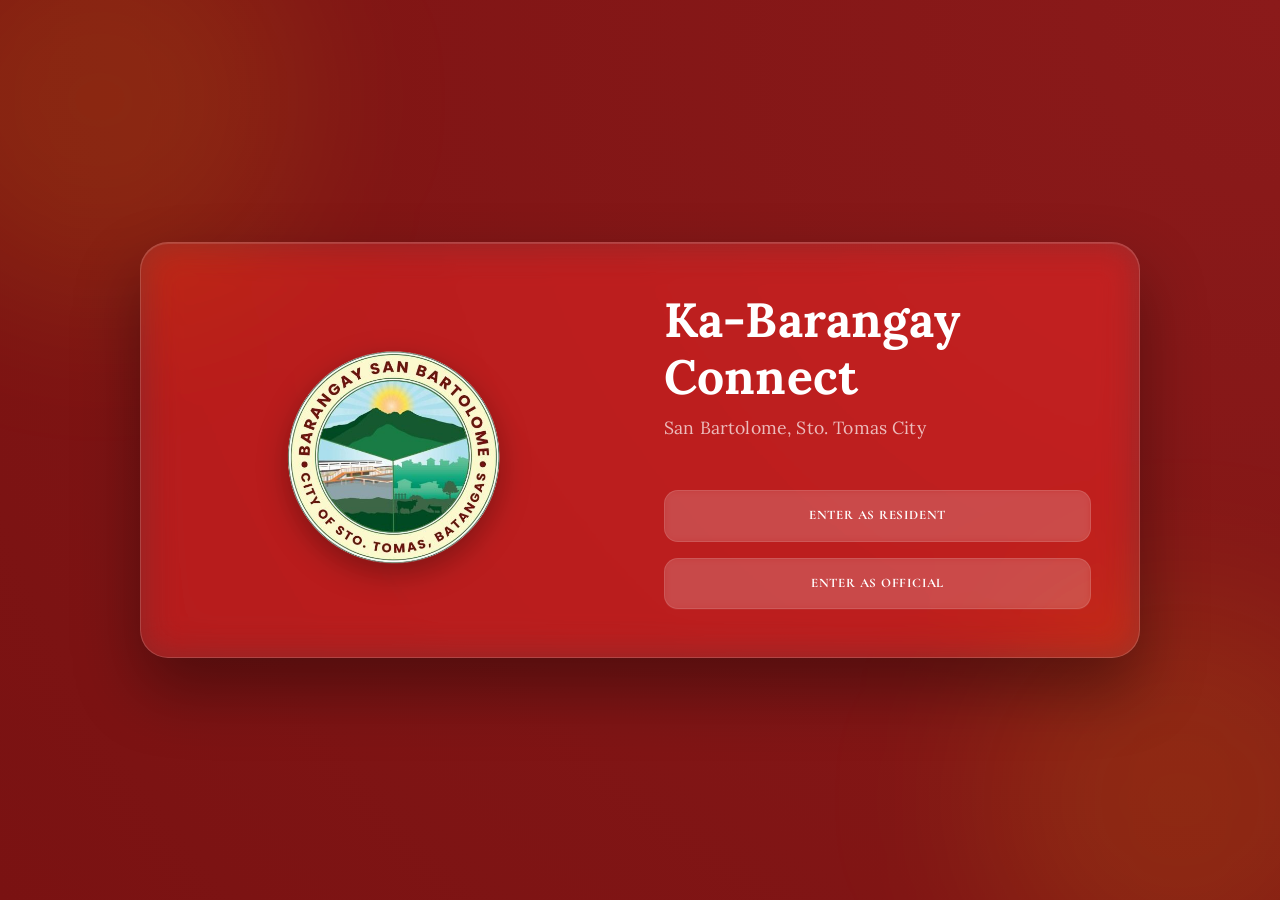
<file: index.html>
<!DOCTYPE html>
<html lang="en">
<head>
    <meta charset="UTF-8">
    <meta name="viewport" content="width=device-width, initial-scale=1.0">
    <title>Ka-Barangay Connect</title>
    <link rel="icon" href="assets/img/logo.png" type="image/x-icon">
    <link href="https://cdn.jsdelivr.net/npm/bootstrap@5.3.3/dist/css/bootstrap.min.css" rel="stylesheet">
    <link rel="stylesheet" href="assets/css/resident.css">
</head>
<body class="page-index">

    <div class="blob blob-1"></div>
    <div class="blob blob-2"></div>

    <div class="main-wrapper">
        <div class="card-glass p-4 p-lg-5">
            <div class="row align-items-center g-5">

                <div class="col-12 col-lg-6 text-center">
                    <div class="logo-container">
                        <img src="assets/img/logo.png" alt="Barangay Logo">
                    </div>
                </div>

                <div class="col-12 col-lg-6 text-center text-lg-start">
                    <h1 class="display-5 fw-bold mb-2">Ka-Barangay Connect</h1>
                    <p class="sub-text mb-5">San Bartolome, Sto. Tomas City</p>

                    <div class="d-grid gap-3">
                        <a href="resident/resident.php" class="text-decoration-none">
                            <div class="btn btn-custom w-100">Enter as Resident</div>
                        </a>
                        <a href="admin/admin_login.php" class="text-decoration-none">
                            <div class="btn btn-custom w-100">Enter as Official</div>
                        </a>
                    </div>
                </div>

            </div>
        </div>
    </div>

    <script src="assets/js/main.js"></script>
</body>
</html>
</file>
<file: assets/css/resident.css>
/* ============================================================
   Ka-Barangay Connect
   resident.css
   ============================================================ */

/* ============================================================
   Ka-Barangay Connect — Shared Stylesheet
   assets/css/style.css
   ============================================================ */

/* ── GOOGLE FONTS (imported here so HTML files don't need it) ── */
@import url('https://fonts.googleapis.com/css2?family=Cormorant+Garamond:wght@300;400;500;600;700&family=Lora:wght@300;400;500;600;700&display=swap');

/* ── CSS VARIABLES ── */
:root {
    /* Core palette — preserved for backwards compatibility */
    --maroon:       #9b1f1f;
    --maroon-main:  #9b1f1f;
    --maroon-deep:  #5c0a0a;
    --maroon-mid:   #ad2424;
    --maroon-light: #f7e8e8;
    --maroon-faint: #fdf5f0;
    --dark:         #3d0606;
    --cream:        #e8cfa0;
    --cream-vivid:  #d4a96a;
    --cream-warm:   #e8d5a3;
    --cream-faint:  #fdf8f0;
    --white:        #ffffff;
    --light:        #f9f3ee;
    --faint:        #fdf5f0;
    --border:       #e8d5c4;
    --muted:        #9e7f70;
    --text:         #2a1208;
    --text-main:    #2a1208;
    --gray-50:      #faf6f3;
    --gray-100:     #f3ebe4;
    --gray-200:     #e8d5c4;
    --gray-400:     #b8957a;
    --gray-600:     #7a5040;
    --gray-800:     #3d1c10;

    /* ── UPGRADED DESIGN TOKENS ── */
    /* Typography */
    --font-display: 'Cormorant Garamond', 'Playfair Display', serif;
    --font-body:    'Lora', 'Crimson Text', serif;

    /* Refined navy palette */
    --kbc-maroon-950: #3d0606;
    --kbc-maroon-900: #5c0a0a;
    --kbc-maroon-800: #6b0f0f;
    --kbc-maroon-700: #7a1212;
    --kbc-maroon-600: #8b1a1a;
    --kbc-maroon-500: #9b1f1f;

    /* Gold accent */
    --kbc-cream-600: #c49a45;
    --kbc-cream-500: #d4a96a;
    --kbc-cream-400: #e8cfa0;
    --kbc-cream-300: #eed8b0;
    --kbc-cream-200: #f7ead5;
    --kbc-cream-100: #fdf8f0;

    /* Surface backgrounds */
    --kbc-surface:   #faf5f0;
    --kbc-surface-2: #f3ebe2;
    --kbc-white:     #ffffff;

    /* Text */
    --kbc-text:      #2a1208;
    --kbc-muted:     #9e7f70;
    --kbc-faint:     #c4a090;

    /* Semantic colors */
    --kbc-green:     #12b85a;
    --kbc-accent-link: #9b1f1f;
    --kbc-amber:     #e09000;
    --kbc-red:       #d42b2b;

    /* Borders */
    --kbc-border-dark:  rgba(255,255,255,0.09);
    --kbc-border-light: #e8d5c4;
    --kbc-border-cream: rgba(212,169,106,0.28);

    /* Shadows */
    --kbc-shadow-sm:   0 2px 8px rgba(92,10,10,0.12);
    --kbc-shadow-md:   0 8px 28px rgba(92,10,10,0.16);
    --kbc-shadow-lg:   0 20px 56px rgba(92,10,10,0.24);
    --kbc-shadow-glow: 0 6px 24px rgba(212,169,106,0.32);

    /* Border radii */
    --kbc-radius-sm:   8px;
    --kbc-radius-md:   14px;
    --kbc-radius-lg:   20px;
    --kbc-radius-xl:   28px;
    --kbc-radius-pill: 999px;

    /* Transitions */
    --kbc-ease:     cubic-bezier(0.22, 0.68, 0, 1.2);
    --kbc-ease-std: cubic-bezier(0.4, 0, 0.2, 1);
    --kbc-duration: 220ms;
}

/* ── RESET ── */
*, *::before, *::after { box-sizing: border-box; margin: 0; padding: 0; }

/* ── BASE ── */
body {
    font-family: var(--font-body);
    color: var(--text-main);
    -webkit-font-smoothing: antialiased;
    -moz-osx-font-smoothing: grayscale;
    text-rendering: optimizeLegibility;
    letter-spacing: 0.01em;
    line-height: 1.6;
}


/* ════════════════════════════════════════════════════════════
   SHARED HEADER  (used by report.html + resident/official panels)
   ════════════════════════════════════════════════════════════ */

/* Simple header (report.html style) */
.header {
    background: linear-gradient(135deg, #6b0f0f 0%, #3d0606 100%);
    height: 60px;
    padding: 0 20px;
    display: flex;
    align-items: center;
    gap: 12px;
    border-bottom: 2.5px solid var(--kbc-cream-400);
    flex-shrink: 0;
    position: relative;
    z-index: 100;
    overflow: hidden;
    box-shadow: 0 2px 20px rgba(0,0,0,0.3);
}

/* Diagonal stripe texture on header */
.header::before {
    content: '';
    position: absolute;
    right: -40px; top: 0;
    width: 320px; height: 100%;
    background: repeating-linear-gradient(
        -55deg, transparent, transparent 8px,
        rgba(255,255,255,0.025) 8px, rgba(255,255,255,0.025) 16px
    );
    pointer-events: none;
}

/* Navbar logos — transparent, show seal only */
.header-logo,
.logo {
    width: 50px; height: 50px;
    background: transparent;
    border-radius: 50%;
    display: flex; align-items: center; justify-content: center;
    flex-shrink: 0;
    box-shadow: none;
}

.header-logo img,
.logo img {
    width: 100%; height: 100%; object-fit: contain;
    mix-blend-mode: screen;
    filter: brightness(1.08);
}

/* Larger logo variant (resident page header) */
.header-logo.lg {
    width: 50px; height: 50px;
    background: transparent;
    border-radius: 50%;
    box-shadow: none;
}

.header-title,
.header-name {
    font-family: var(--font-display);
    font-size: 14px; font-weight: 700;
    color: var(--white);
    letter-spacing: -0.01em;
    margin: 0 0 2px 0;
    display: block;
}

.header-sub,
.header-loc {
    font-size: 10.5px;
    color: var(--kbc-cream-400);
    letter-spacing: 0.1em;
    text-transform: uppercase;
    font-weight: 500;
    display: block;
    font-family: var(--font-body);
}

.header-right {
    margin-left: auto;
    display: flex; align-items: center; gap: 10px;
}

/* Pulsing online dot */
.nav-dot {
    width: 8px; height: 8px;
    background: var(--kbc-green);
    border-radius: 50%;
    box-shadow: 0 0 0 3px rgba(18,184,90,0.2);
    animation: pulse-dot 2s ease-in-out infinite;
}

@keyframes pulse-dot {
    0%,100% { box-shadow: 0 0 0 3px rgba(18,184,90,0.2); }
    50%      { box-shadow: 0 0 0 7px rgba(18,184,90,0.07); }
}

/* "Official Portal" pill badge */
.header-pill {
    background: rgba(212,169,106,0.11);
    border: 1px solid rgba(212,169,106,0.26);
    color: var(--kbc-cream-400);
    font-family: var(--font-display);
    font-size: 10.5px; font-weight: 700;
    padding: 4px 15px;
    border-radius: var(--kbc-radius-pill);
    letter-spacing: 0.05em;
    text-transform: uppercase;
}

/* Back button — dark header variant (report.html) */
.back-btn {
    display: flex; align-items: center; gap: 6px;
    background: rgba(212,169,106,.10);
    border: 1px solid rgba(212,169,106,.26);
    color: var(--kbc-cream-400);
    font-family: var(--font-display);
    font-size: 11px; font-weight: 700;
    padding: 6px 16px; border-radius: var(--kbc-radius-pill);
    text-decoration: none;
    letter-spacing: 0.05em;
    -webkit-tap-highlight-color: transparent;
    margin-left: auto;
    transition: opacity var(--kbc-duration) var(--kbc-ease-std),
                background var(--kbc-duration) var(--kbc-ease-std),
                transform var(--kbc-duration) var(--kbc-ease);
}

.back-btn:hover,
.back-btn:focus {
    opacity: 1;
    background: rgba(212,169,106,.18);
    transform: translateX(-2px);
    color: var(--kbc-cream-400);
}
.back-btn:active { opacity: .7; color: var(--kbc-cream-400); }

/* Back button — light card variant (dashboard top-nav) */
.back-btn.light {
    background: var(--faint);
    border: 1px solid var(--border);
    color: var(--maroon-main);
    margin-left: 0;
}

.back-btn.light:hover { background: var(--maroon-main); color: var(--kbc-cream-400); border-color: var(--maroon-main); transform: translateX(-2px); }


/* ════════════════════════════════════════════════════════════
   INDEX PAGE  (index.html)
   ════════════════════════════════════════════════════════════ */

body.page-index {
    background-color: #7a1212;
    background: radial-gradient(circle at top right, #8b1a1a, #7a1212);
    height: 100vh; width: 100vw;
    overflow-x: hidden; overflow-y: auto;
}

.main-wrapper {
    min-height: 100vh;
    display: flex;
    align-items: safe center;
    justify-content: center;
    padding: 2rem 1rem;
}

.card-glass {
    background: rgba(255,255,255,0.09);
    backdrop-filter: blur(18px) saturate(160%);
    -webkit-backdrop-filter: blur(18px) saturate(160%);
    border: 1px solid rgba(255,255,255,0.16);
    border-radius: 28px;
    box-shadow: 0 32px 64px rgba(0,0,0,0.36),
                inset 0 1px 0 rgba(255,255,255,0.12);
    color: white;
    width: 100%; max-width: 1000px;
    transition: transform 0.3s ease;
}

.logo-container img {
    width: 100%; max-width: 250px; height: auto;
    filter: drop-shadow(0 10px 15px rgba(0,0,0,0.3));
}

.btn-custom {
    background: rgba(255,255,255,0.12);
    border: 1px solid rgba(255,255,255,0.12);
    color: white;
    border-radius: 14px;
    padding: 15px;
    font-family: var(--font-display);
    font-weight: 700;
    font-size: 13px;
    text-transform: uppercase;
    letter-spacing: 0.06em;
    transition: all var(--kbc-duration) var(--kbc-ease-std);
    backdrop-filter: blur(5px);
}

.btn-custom:hover {
    background: var(--kbc-cream-400);
    color: #2a0303;
    transform: translateY(-4px);
    box-shadow: 0 12px 28px rgba(212,169,106,0.30);
    border-color: var(--kbc-cream-400);
}

.sub-text { color: rgba(255,255,255,0.7); font-size: 1.1rem; }

.blob {
    position: fixed;
    width: 400px; height: 400px;
    background: rgba(251,217,7,0.1);
    filter: blur(80px);
    border-radius: 50%;
    z-index: -1;
}
.blob-1 { top: -100px; left: -100px; }
.blob-2 { bottom: -100px; right: -100px; }


/* ════════════════════════════════════════════════════════════
   RESIDENT PAGE  (resident.html)
   ════════════════════════════════════════════════════════════ */

body.page-resident {
    background: var(--gray-50);
    overflow: hidden;
    height: 100%;
}

html.page-resident-html { height: 100%; }

.snap-container {
    height: calc(100vh - 64px);
    overflow-y: auto;
    scroll-snap-type: y mandatory;
    scroll-behavior: smooth;
}

.snap-section {
    min-height: 100%;
    scroll-snap-align: start;
    display: flex;
    flex-direction: column;
    justify-content: center;
    padding: 1.5rem 0;
}

/* Hero banner */
.info-box-wrapper {
    width: 100%; max-width: 1100px;
    margin: 0 auto 1.25rem auto;
    padding: 0 16px;
}

.info-box {
    width: 100%;
    aspect-ratio: 16 / 9;
    max-height: 55vh;
    border-radius: 22px;
    overflow: hidden;
    display: flex;
    position: relative;
    box-shadow: var(--kbc-shadow-lg), 0 0 0 1px rgba(212,169,106,0.06);
    border: 1.5px solid rgba(255,255,255,0.12);
}

.info-box img { width: 100%; height: 100%; object-fit: cover; display: block; }

.info-box-overlay {
    position: absolute; inset: 0;
    background: linear-gradient(
        140deg,
        rgba(70,6,6,0.78) 0%,
        rgba(140,20,20,0.28) 52%,
        transparent 100%
    );
}

.info-box-content { position: absolute; bottom: 22px; left: 26px; }

.info-box-label {
    display: inline-flex; align-items: center; gap: 6px;
    background: var(--kbc-cream-400);
    color: #2a0303;
    font-family: var(--font-display);
    font-weight: 700; font-size: 10px;
    letter-spacing: 0.13em; text-transform: uppercase;
    padding: 5px 14px 5px 9px;
    border-radius: var(--kbc-radius-pill);
    margin-bottom: 10px;
}

.label-dot { width: 6px; height: 6px; background: var(--kbc-maroon-700); border-radius: 50%; }

.info-box-heading {
    font-family: var(--font-display);
    font-size: clamp(17px, 2.5vw, 28px);
    font-weight: 800; color: #fff; margin: 0;
    line-height: 1.16;
    letter-spacing: -0.025em;
    text-shadow: 0 2px 12px rgba(0,0,0,0.3);
}

/* Vision / Mission cards */
.vm-card {
    position: relative;
    border-radius: 20px;
    overflow: hidden;
    height: 100%; min-height: 150px;
    display: flex; flex-direction: column;
    cursor: default;
    transition: transform 0.3s var(--kbc-ease), box-shadow 0.3s var(--kbc-ease-std);
}

.vm-card:hover {
    transform: translateY(-6px);
    box-shadow: 0 28px 56px rgba(92,10,10,0.28), 0 0 0 1px rgba(212,169,106,0.14);
}

.vm-bg { position: absolute; inset: 0; background: linear-gradient(155deg, #6b0f0f 0%, #3d0606 100%); }

.vm-strip {
    position: absolute; top: 0; left: 0; right: 0;
    height: 3px;
    background: linear-gradient(90deg, var(--kbc-cream-400), var(--kbc-cream-300), transparent);
}

.vm-circle1 {
    position: absolute; right: -28px; bottom: -28px;
    width: 120px; height: 120px; border-radius: 50%;
    border: 22px solid rgba(255,255,255,0.05);
}

.vm-circle2 {
    position: absolute; right: 28px; bottom: 28px;
    width: 60px; height: 60px; border-radius: 50%;
    border: 12px solid rgba(212,169,106,0.07);
}

.vm-inner {
    position: relative; z-index: 2;
    padding: 1.4rem 1.5rem 1.35rem;
    display: flex; flex-direction: column; gap: 10px;
    flex: 1;
}

.vm-header { display: flex; align-items: center; gap: 10px; }

.vm-icon {
    width: 40px; height: 40px;
    border-radius: 11px;
    background: rgba(212,169,106,0.10);
    border: 1.5px solid rgba(212,169,106,0.24);
    display: flex; align-items: center; justify-content: center;
    flex-shrink: 0;
    box-shadow: inset 0 1px 0 rgba(255,255,255,0.08);
}

.vm-icon svg { width: 17px; height: 17px; }

.vm-label {
    font-family: var(--font-display);
    font-size: 10px; font-weight: 700;
    letter-spacing: 0.16em; text-transform: uppercase;
    color: var(--kbc-cream-400); margin: 0;
}

.vm-divider { height: 1px; background: rgba(255,255,255,0.07); }

.vm-text {
    font-family: var(--font-body);
    font-size: 13px; line-height: 1.78;
    color: rgba(255,255,255,0.72); margin: 0; font-weight: 300;
    letter-spacing: 0.005em;
}

/* Section header */
.section-header {
    display: flex; align-items: center; gap: 14px;
    margin-bottom: 1.1rem;
}

.section-eyebrow {
    font-family: var(--font-display);
    font-size: 10px; font-weight: 700;
    letter-spacing: 0.12em; text-transform: uppercase;
    color: var(--kbc-cream-400);
    background: var(--kbc-maroon-600);
    padding: 5px 16px; border-radius: var(--kbc-radius-pill);
    flex-shrink: 0;
    box-shadow: inset 0 1px 0 rgba(255,255,255,0.08);
}

.section-line { flex: 1; height: 1px; background: linear-gradient(90deg, var(--kbc-border-light) 0%, transparent 100%); }

/* Panel cards */
.panel-card {
    background: var(--white);
    border-radius: 18px;
    border: 1.5px solid var(--kbc-border-light);
    overflow: hidden;
    transition: transform var(--kbc-duration) var(--kbc-ease),
                box-shadow var(--kbc-duration) var(--kbc-ease-std),
                border-color var(--kbc-duration) var(--kbc-ease-std);
    cursor: pointer;
    display: flex; flex-direction: column;
    box-shadow: var(--kbc-shadow-sm);
}

.panel-card:hover {
    transform: translateY(-5px);
    box-shadow: var(--kbc-shadow-md), 0 0 0 1px rgba(139,26,26,0.1);
    border-color: rgba(139,26,26,0.14);
}

.panel-top {
    background: linear-gradient(130deg, #6b0f0f 0%, #8b1a1a 100%);
    padding: 15px 18px 13px;
    display: flex; align-items: center; gap: 10px;
    position: relative; overflow: hidden;
}

.panel-top::after {
    content: '';
    position: absolute; right: -10px; top: 0;
    width: 90px; height: 100%;
    background: repeating-linear-gradient(
        -45deg, transparent, transparent 5px,
        rgba(255,255,255,0.03) 5px, rgba(255,255,255,0.03) 10px
    );
}

.panel-top-icon {
    width: 34px; height: 34px;
    border-radius: 9px;
    background: rgba(212,169,106,0.12);
    border: 1.5px solid rgba(212,169,106,0.27);
    display: flex; align-items: center; justify-content: center;
    flex-shrink: 0; position: relative; z-index: 1;
    box-shadow: inset 0 1px 0 rgba(255,255,255,0.09);
}

.panel-top-icon svg { width: 15px; height: 15px; }

.panel-top-title {
    font-family: var(--font-display);
    font-size: 12.5px; font-weight: 700;
    color: var(--white); margin: 0;
    position: relative; z-index: 1;
    letter-spacing: -0.01em;
}

.panel-top-sub {
    font-family: var(--font-body);
    font-size: 10.5px; color: rgba(255,255,255,0.43);
    margin: 0; position: relative; z-index: 1;
}

.panel-body {
    padding: 15px 18px; flex: 1;
    display: flex; flex-direction: column; gap: 6px;
}

/* Placeholder bars */
.ph { height: 8px; background: var(--gray-100); border-radius: 4px; }
.ph.s  { width: 62%; }
.ph.xs { width: 42%; }

.panel-footer {
    padding: 10px 18px;
    border-top: 1px solid var(--kbc-surface-2);
    display: flex; align-items: center; justify-content: space-between;
    background: linear-gradient(180deg, transparent, rgba(244,245,251,0.4));
}

.panel-count {
    font-family: var(--font-body);
    font-size: 11.5px; color: var(--kbc-faint); font-weight: 500;
}

.panel-cta {
    font-family: var(--font-display);
    font-size: 10px; font-weight: 700;
    letter-spacing: 0.08em; text-transform: uppercase;
    color: var(--kbc-maroon-600);
    background: rgba(139,26,26,.07);
    padding: 5px 14px; border-radius: var(--kbc-radius-pill);
    text-decoration: none;
    transition: background var(--kbc-duration) var(--kbc-ease-std),
                color var(--kbc-duration) var(--kbc-ease-std),
                transform var(--kbc-duration) var(--kbc-ease);
}

.panel-card:hover .panel-cta {
    background: var(--kbc-cream-400);
    color: #2a0303;
    transform: translateX(2px);
}

/* Community issues card */
.issues-card {
    background: var(--white);
    border-radius: 18px;
    border: 1.5px solid var(--kbc-border-light);
    overflow: hidden; height: 100%;
    display: flex; flex-direction: column;
    transition: transform var(--kbc-duration) var(--kbc-ease),
                box-shadow var(--kbc-duration) var(--kbc-ease-std),
                border-color var(--kbc-duration) var(--kbc-ease-std);
    cursor: pointer;
    box-shadow: var(--kbc-shadow-sm);
}

.issues-card:hover {
    transform: translateY(-5px);
    box-shadow: var(--kbc-shadow-md);
    border-color: rgba(139,26,26,0.14);
}

.issues-top {
    background: linear-gradient(135deg, #6b0f0f 0%, #8b1a1a 100%);
    padding: 20px 22px 18px;
    position: relative; overflow: hidden;
}

.issues-top::before {
    content: '';
    position: absolute; right: -20px; top: -20px;
    width: 110px; height: 110px; border-radius: 50%;
    border: 20px solid rgba(212,169,106,0.07);
}

.issues-top::after {
    content: '';
    position: absolute; right: 32px; top: 22px;
    width: 52px; height: 52px; border-radius: 50%;
    border: 11px solid rgba(255,255,255,0.04);
}

.issues-eyebrow {
    font-family: var(--font-display);
    font-size: 9.5px; font-weight: 700;
    letter-spacing: 0.14em; text-transform: uppercase;
    color: var(--kbc-cream-400); margin: 0 0 5px 0;
    position: relative; z-index: 1;
}

.issues-title {
    font-family: var(--font-display);
    font-size: 19px; font-weight: 800;
    letter-spacing: -0.025em;
    color: var(--white); margin: 0 0 3px 0;
    position: relative; z-index: 1;
}

.issues-subtitle {
    font-family: var(--font-body);
    font-size: 12px; color: rgba(255,255,255,0.45);
    margin: 0; position: relative; z-index: 1;
}

.issues-stats { display: flex; }

.i-stat {
    flex: 1;
    background: linear-gradient(180deg, #fdf9f5 0%, #f5eae0 100%);
    padding: 13px 14px;
    border-right: 1px solid #f3ebe2;
    display: flex; flex-direction: column; align-items: center;
}

.i-stat:last-child { border-right: none; }

.i-stat-num {
    font-family: var(--font-display);
    font-size: 23px; font-weight: 800;
    color: var(--kbc-maroon-600); line-height: 1;
    letter-spacing: -0.03em;
}

.i-stat-label {
    font-family: var(--font-body);
    font-size: 9.5px; color: var(--kbc-faint);
    text-transform: uppercase; letter-spacing: 0.06em; margin-top: 3px;
}

.issues-body {
    padding: 12px 16px; flex: 1;
    display: flex; flex-direction: column; gap: 7px;
}

.issue-row {
    display: flex; align-items: center; gap: 10px;
    padding: 10px 12px; border-radius: 11px;
    background: linear-gradient(135deg, #f7f8fc, #f5eae0);
    border: 1px solid #f3ebe2;
    transition: background var(--kbc-duration) var(--kbc-ease-std),
                border-color var(--kbc-duration) var(--kbc-ease-std);
}

.issues-card:hover .issue-row { background: #fdf0e8; border-color: #e8d5c4; }

.i-dot { width: 8px; height: 8px; border-radius: 50%; flex-shrink: 0; }
.i-dot.open     { background: var(--kbc-amber); }
.i-dot.progress { background: var(--kbc-maroon-600); }
.i-dot.done     { background: var(--kbc-green); }

.issue-text {
    flex: 1; font-family: var(--font-body); font-size: 12.5px; color: #7a5040;
    white-space: nowrap; overflow: hidden; text-overflow: ellipsis;
}

.i-badge {
    font-family: var(--font-display);
    font-size: 9px; font-weight: 700;
    letter-spacing: 0.04em;
    padding: 2px 10px; border-radius: var(--kbc-radius-pill); flex-shrink: 0;
}

.b-open     { background: #fdf5e8; color: #5c0a0a; }
.b-progress { background: #fdf0e8; color: #9b1f1f; }
.b-done     { background: #e4faee; color: #0f7e42; }

.issues-footer {
    padding: 10px 18px; border-top: 1px solid #f0f2fa;
    display: flex; align-items: center; justify-content: space-between;
}

.issues-footer-text {
    font-family: var(--font-body);
    font-size: 11.5px; color: var(--kbc-faint);
}

.issues-cta {
    font-family: var(--font-display);
    font-size: 10px; font-weight: 700;
    letter-spacing: 0.08em; text-transform: uppercase;
    color: var(--kbc-maroon-600);
    background: rgba(139,26,26,0.07);
    padding: 5px 15px; border-radius: var(--kbc-radius-pill);
    text-decoration: none;
    transition: background var(--kbc-duration) var(--kbc-ease-std),
                color var(--kbc-duration) var(--kbc-ease-std);
}

.issues-card:hover .issues-cta { background: var(--kbc-cream-400); color: #2a0303; }

/* Scroll hint */
.scroll-hint {
    text-align: center; margin-top: 0.9rem;
    font-family: var(--font-body);
    font-size: 10.5px; color: var(--kbc-faint);
    letter-spacing: 0.07em; text-transform: uppercase;
    display: flex; align-items: center; justify-content: center; gap: 5px;
    animation: bounce 2s ease-in-out infinite;
}

.scroll-hint svg { width: 13px; height: 13px; }

@keyframes bounce {
    0%,100% { transform: translateY(0); opacity: 0.5; }
    50%      { transform: translateY(5px); opacity: 1; }
}

/* Floating report button */
.floating-btn {
    position: fixed;
    bottom: 28px; right: 28px;
    height: 46px;
    padding: 0 24px;
    width: auto;
    background: linear-gradient(135deg, var(--kbc-maroon-700), var(--kbc-maroon-600));
    color: var(--kbc-cream-400);
    font-family: var(--font-display);
    font-size: 13.5px; font-weight: 700;
    letter-spacing: 0.01em;
    border-radius: var(--kbc-radius-pill);
    display: inline-flex; align-items: center; justify-content: center;
    box-shadow: 0 8px 28px rgba(139,26,26,0.45),
                0 0 0 4px rgba(212,169,106,0.15),
                inset 0 1px 0 rgba(255,255,255,0.1);
    z-index: 1000;
    border: 2px solid var(--kbc-cream-400);
    text-decoration: none;
    white-space: nowrap;
    transition: transform var(--kbc-duration) var(--kbc-ease),
                box-shadow var(--kbc-duration) var(--kbc-ease-std);
    line-height: 1;
}

.floating-btn:hover {
    color: var(--kbc-cream-400);
    text-decoration: none;
    transform: translateY(-3px);
    box-shadow: 0 12px 36px rgba(139,26,26,0.5),
                0 0 0 5px rgba(212,169,106,0.2);
}

.floating-btn:active {
    transform: translateY(0);
    box-shadow: 0 4px 16px rgba(139,26,26,0.4),
                0 0 0 6px rgba(212,169,106,0.5),
                0 0 24px 6px rgba(212,169,106,0.25);
}


/* ════════════════════════════════════════════════════════════
   REPORT PAGE  (report.html)
   ════════════════════════════════════════════════════════════ */

body.page-report {
    background: var(--light);
    min-height: 100vh;
    display: flex;
    flex-direction: column;
}

.page-body {
    flex: 1;
    padding: 20px 14px 32px;
    max-width: 100%;
    width: 100%;
    margin: 0;
}

/* Report card */
.report-card {
    background: #fff;
    border-radius: 16px;
    border-top: 3px solid var(--cream-vivid);
    overflow: hidden;
    box-shadow: 0 8px 32px rgba(155,31,31,.1);
}

.card-hero {
    background: linear-gradient(130deg, var(--maroon-deep) 0%, var(--maroon-main) 100%);
    padding: 20px 22px 18px;
    position: relative; overflow: hidden;
}

.card-hero::before {
    content: '';
    position: absolute; right: -16px; top: -16px;
    width: 90px; height: 90px; border-radius: 50%;
    border: 18px solid rgba(212,169,106,.07);
    pointer-events: none;
}

.card-hero-eyebrow {
    font-family: var(--font-display);
    font-size: 9.5px; font-weight: 700;
    letter-spacing: 0.14em; text-transform: uppercase;
    color: var(--cream-vivid); margin-bottom: 4px;
    position: relative; z-index: 1;
}

.card-hero-title {
    font-family: var(--font-display);
    font-size: 18px; font-weight: 800;
    color: #fff; margin-bottom: 2px;
    position: relative; z-index: 1;
}

.card-hero-sub {
    font-size: 11.5px; color: rgba(255,255,255,.45);
    position: relative; z-index: 1;
}

/* Form sections */
.form-body { padding: 20px 20px 8px; }

.form-section-label {
    display: flex; align-items: center; gap: 10px;
    margin-bottom: 14px;
}

.form-pill {
    font-family: var(--font-display);
    font-size: 10px; font-weight: 700;
    letter-spacing: 0.12em; text-transform: uppercase;
    color: var(--cream-vivid); background: var(--maroon-main);
    padding: 4px 14px; border-radius: 20px; flex-shrink: 0;
}

.form-line { flex: 1; height: 1px; background: var(--border); }

.field-group { margin-bottom: 14px; }

.field-label {
    font-family: var(--font-display);
    font-size: 11px; font-weight: 700;
    letter-spacing: 0.06em; text-transform: uppercase;
    color: var(--muted); margin-bottom: 6px;
    display: block;
}

.field-input {
    width: 100%;
    background: var(--faint);
    border: 1.5px solid var(--border);
    border-radius: 10px;
    padding: 11px 14px;
    font-family: var(--font-body);
    font-size: 13.5px;
    color: var(--text-main);
    outline: none;
    -webkit-appearance: none;
}

.field-input::placeholder { color: var(--muted); }
.field-input:focus { border-color: var(--maroon-main); background: #fff; }

textarea.field-input { resize: none; height: 110px; line-height: 1.6; }

/* Category select */
select.field-input {
    cursor: pointer;
    appearance: none;
    -webkit-appearance: none;
    background-image: url("data:image/svg+xml,%3Csvg xmlns='http://www.w3.org/2000/svg' width='12' height='12' viewBox='0 0 24 24' fill='none' stroke='%238890b8' stroke-width='2.5' stroke-linecap='round' stroke-linejoin='round'%3E%3Cpolyline points='6 9 12 15 18 9'/%3E%3C/svg%3E");
    background-repeat: no-repeat;
    background-position: right 14px center;
    padding-right: 36px;
}

select.field-input option { color: var(--text-main); background: #fff; font-size: 13px; padding: 6px; }
select.field-input option[value=""] { color: var(--muted); }

/* Category badge row */
.category-badge-row {
    display: flex; flex-wrap: wrap; gap: 6px;
    margin-top: 8px;
}

.cat-badge {
    display: none;
    font-size: 11px; font-weight: 600;
    padding: 3px 12px; border-radius: 20px;
    border: 1.5px solid;
}

.cat-badge.show { display: inline-flex; align-items: center; gap: 5px; }

.cat-badge.infra      { background: #fdf0e8; color: #7a1212; border-color: #e8cfa0; }
.cat-badge.kalikasan  { background: #e6faed; color: #128548; border-color: #7de0a4; }
.cat-badge.serbisyo   { background: #fdf0e8; color: #9b1f1f; border-color: #90aef8; }
.cat-badge.publiko    { background: #fce8ff; color: #8b00c7; border-color: #d48cf7; }
.cat-badge.kapayapaan { background: #fff0f0; color: #c0001a; border-color: #f7a0aa; }

/* Image picker */
.image-picker {
    background: var(--faint);
    border: 1.5px dashed var(--border);
    border-radius: 12px;
    padding: 18px 16px;
    display: flex; align-items: center; gap: 14px;
    cursor: pointer;
    -webkit-tap-highlight-color: transparent;
}

.image-picker:active { opacity: .75; }

.picker-icon {
    width: 42px; height: 42px;
    background: var(--maroon-main);
    border-radius: 10px;
    display: flex; align-items: center; justify-content: center;
    flex-shrink: 0;
}

.picker-icon svg { width: 20px; height: 20px; }

.picker-title {
    font-family: var(--font-display);
    font-size: 13px; font-weight: 700;
    color: var(--maroon-main); margin-bottom: 2px;
}

.picker-sub { font-size: 11.5px; color: var(--muted); }

#fileNameDisplay {
    margin-top: 8px;
    font-size: 11.5px; color: var(--maroon-main);
    font-weight: 500; display: none;
}

.form-footer {
    padding: 16px 20px 22px;
    border-top: 1px solid var(--border);
}

.btn-submit {
    width: 100%;
    background: var(--maroon-main);
    color: var(--cream-vivid);
    font-family: var(--font-display);
    font-size: 14px; font-weight: 800;
    letter-spacing: 0.04em;
    border: none; border-radius: 12px;
    padding: 15px;
    cursor: pointer;
    -webkit-tap-highlight-color: transparent;
    display: flex; align-items: center; justify-content: center; gap: 8px;
}

.btn-submit:active { opacity: .8; }
.btn-submit svg { width: 17px; height: 17px; }

#fileInput, #cameraInput { display: none; }


/* ════════════════════════════════════════════════════════════
   ANONYMOUS TOGGLE  (report.php)
   ════════════════════════════════════════════════════════════ */

.name-label-row {
    display: flex;
    align-items: center;
    justify-content: space-between;
    margin-bottom: 6px;
}
.name-label-row .field-label { margin-bottom: 0; }

.anon-toggle {
    display: inline-flex;
    align-items: center;
    gap: 5px;
    background: var(--maroon-faint);
    border: 1.5px solid var(--border);
    color: var(--maroon-main);
    font-family: var(--font-display);
    font-size: 10.5px;
    font-weight: 700;
    letter-spacing: 0.03em;
    padding: 4px 10px 4px 8px;
    border-radius: 20px;
    cursor: pointer;
    transition: background 0.2s, border-color 0.2s, color 0.2s, box-shadow 0.2s;
    -webkit-tap-highlight-color: transparent;
    white-space: nowrap;
    line-height: 1;
}
.anon-toggle svg {
    width: 13px; height: 13px;
    min-width: 13px; min-height: 13px;
    max-width: 13px; max-height: 13px;
    flex-shrink: 0;
    transition: stroke 0.2s;
}
.anon-toggle:hover {
    background: var(--maroon-light);
    border-color: var(--maroon-main);
    box-shadow: 0 2px 8px rgba(155,31,31,0.1);
}
.anon-toggle.active {
    background: var(--maroon-main);
    border-color: var(--maroon-main);
    color: var(--cream);
    box-shadow: 0 4px 14px rgba(155,31,31,0.25);
}
.anon-toggle.active svg { stroke: var(--cream); }

#nameInputWrap {
    transition: opacity 0.25s, transform 0.25s;
}
#nameInputWrap.hidden {
    opacity: 0;
    pointer-events: none;
    transform: translateY(-4px);
    height: 0;
    overflow: hidden;
    margin: 0;
}

.anon-badge {
    display: flex;
    align-items: center;
    gap: 8px;
    background: rgba(155,31,31,0.06);
    border: 1.5px dashed rgba(155,31,31,0.2);
    color: var(--maroon-main);
    font-size: 12.5px;
    font-weight: 500;
    border-radius: 10px;
    padding: 10px 14px;
    margin-top: 2px;
    animation: fadein 0.25s ease;
}
.anon-badge svg { width: 15px; height: 15px; flex-shrink: 0; opacity: 0.7; }

@keyframes fadein {
    from { opacity: 0; transform: translateY(-4px); }
    to   { opacity: 1; transform: translateY(0); }
}



/* ════════════════════════════════════════════════════════════
   COMMUNITY ISSUES PAGE (community-issues.php)
   ════════════════════════════════════════════════════════════ */

body.page-community-issues {
    background: var(--gray-50);
}

/* Hero Section - Orange/Yellow Gradient for Community Issues */
.hero-section {
    padding: 60px 28px;
    position: relative;
    overflow: hidden;
}

.hero-issues {
    background: linear-gradient(135deg, #9b1f1f 0%, #ad2424 50%, #e8d5a3 100%);
    background-attachment: fixed;
}

/* Diagonal pattern background */
.hero-issues::before {
    content: '';
    position: absolute;
    top: 0; left: 0;
    width: 100%; height: 100%;
    background: repeating-linear-gradient(
        45deg,
        transparent,
        transparent 35px,
        rgba(255,255,255,0.08) 35px,
        rgba(255,255,255,0.08) 70px
    );
    pointer-events: none;
    z-index: 0;
}

.hero-container {
    max-width: 1200px;
    margin: 0 auto;
    display: flex;
    align-items: center;
    gap: 40px;
    position: relative;
    z-index: 1;
}

.hero-icon {
    width: 80px;
    height: 80px;
    flex-shrink: 0;
    display: flex;
    align-items: center;
    justify-content: center;
    background: rgba(255,255,255,0.15);
    border-radius: 20px;
    color: rgba(255,255,255,0.8);
}

.hero-icon svg {
    width: 50px;
    height: 50px;
    stroke-width: 1.5;
}

.hero-content {
    flex: 1;
    color: white;
}

.hero-eyebrow {
    display: inline-block;
    font-family: var(--font-display);
    font-size: 11px;
    font-weight: 700;
    letter-spacing: 0.15em;
    text-transform: uppercase;
    background: rgba(255,255,255,0.25);
    padding: 6px 16px;
    border-radius: 20px;
    margin-bottom: 12px;
}

.hero-title {
    font-family: var(--font-display);
    font-size: 48px;
    font-weight: 800;
    margin: 0 0 8px 0;
    letter-spacing: -0.02em;
}

.hero-subtitle {
    font-size: 14px;
    margin: 0 0 12px 0;
    opacity: 0.95;
}

.hero-divider {
    width: 60px;
    height: 3px;
    background: rgba(255,255,255,0.6);
    border-radius: 2px;
}

/* Issues List Section */
.issues-list-section {
    padding: 40px 28px;
    max-width: 1200px;
    margin: 0 auto;
}

.issues-container {
    background: white;
    border-radius: 20px;
    padding: 40px;
    box-shadow: 0 4px 20px rgba(0,0,0,0.08);
}

/* Stats Bar */
.issues-stats-bar {
    display: flex;
    gap: 24px;
    margin-bottom: 40px;
    padding-bottom: 24px;
    border-bottom: 2px solid var(--border);
}

.stat-item {
    flex: 1;
    text-align: center;
}

.stat-number {
    display: block;
    font-family: var(--font-display);
    font-size: 32px;
    font-weight: 800;
    color: #9b1f1f;
    margin-bottom: 4px;
}

.stat-label {
    display: block;
    font-size: 12px;
    color: var(--muted);
    letter-spacing: 0.05em;
    text-transform: uppercase;
    font-weight: 600;
}

/* Filter Tabs */
.issues-filter-tabs {
    display: flex;
    gap: 12px;
    margin-bottom: 32px;
    flex-wrap: wrap;
}

.filter-tab {
    font-family: var(--font-display);
    font-size: 12px;
    font-weight: 700;
    letter-spacing: 0.05em;
    text-transform: uppercase;
    padding: 10px 20px;
    border-radius: 12px;
    border: 1.5px solid var(--border);
    background: transparent;
    color: var(--muted);
    cursor: pointer;
    transition: all 0.2s;
    -webkit-tap-highlight-color: transparent;
}

.filter-tab:hover {
    border-color: #9b1f1f;
    color: #9b1f1f;
}

.filter-tab.active {
    background: #9b1f1f;
    border-color: #9b1f1f;
    color: white;
    box-shadow: 0 4px 12px rgba(155,31,31,0.3);
}

/* Issues Grid */
.issues-grid {
    display: grid;
    grid-template-columns: repeat(auto-fill, minmax(320px, 1fr));
    gap: 24px;
    margin-bottom: 40px;
}

.issue-card {
    background: white;
    border: 1.5px solid var(--border);
    border-radius: 16px;
    padding: 20px;
    transition: all 0.3s cubic-bezier(0.4,0,0.2,1);
}

.issue-card:hover {
    border-color: #9b1f1f;
    box-shadow: 0 8px 24px rgba(155,31,31,0.15);
    transform: translateY(-4px);
}

.issue-card-header {
    display: flex;
    align-items: flex-start;
    justify-content: space-between;
    gap: 12px;
    margin-bottom: 12px;
}

.issue-card-title {
    font-family: var(--font-display);
    font-size: 14px;
    font-weight: 700;
    color: var(--text-main);
    margin: 0;
    line-height: 1.4;
}

.issue-badge {
    font-size: 10px;
    font-weight: 700;
    letter-spacing: 0.05em;
    text-transform: uppercase;
    padding: 5px 12px;
    border-radius: 8px;
    white-space: nowrap;
    flex-shrink: 0;
}

.badge-open {
    background: #fdf0e8;
    color: #7a1212;
}

.badge-progress {
    background: #fdf0e8;
    color: #9b1f1f;
}

.badge-done {
    background: #e6faed;
    color: #128548;
}

.issue-card-meta {
    display: flex;
    flex-direction: column;
    gap: 6px;
    margin-bottom: 12px;
    padding-bottom: 12px;
    border-bottom: 1px solid var(--border);
}

.meta-item {
    display: flex;
    align-items: center;
    gap: 6px;
    font-size: 11px;
    color: var(--muted);
}

.meta-icon {
    width: 14px;
    height: 14px;
    flex-shrink: 0;
}

.issue-card-description {
    font-size: 13px;
    line-height: 1.6;
    color: var(--gray-600);
    margin: 0 0 12px 0;
}

.issue-images {
    display: grid;
    grid-template-columns: repeat(2, 1fr);
    gap: 8px;
    margin-bottom: 12px;
}

.issue-image {
    width: 100%;
    height: 80px;
    object-fit: cover;
    border-radius: 8px;
    background: var(--gray-100);
}

.issue-card-footer {
    border-top: 1px solid var(--border);
    padding-top: 12px;
}

.issue-view-btn {
    display: inline-block;
    font-family: var(--font-display);
    font-size: 11px;
    font-weight: 700;
    letter-spacing: 0.05em;
    text-transform: uppercase;
    color: #9b1f1f;
    text-decoration: none;
    transition: all 0.2s;
}

.issue-view-btn:hover {
    color: #ad2424;
    text-decoration: underline;
}

/* Pagination */
.issues-pagination {
    display: flex;
    align-items: center;
    justify-content: center;
    gap: 24px;
    padding-top: 24px;
    border-top: 2px solid var(--border);
}

.pagination-btn {
    font-family: var(--font-display);
    font-size: 12px;
    font-weight: 700;
    letter-spacing: 0.05em;
    padding: 10px 20px;
    border-radius: 10px;
    border: 1.5px solid var(--border);
    background: transparent;
    color: var(--muted);
    cursor: pointer;
    transition: all 0.2s;
}

.pagination-btn:hover {
    border-color: #9b1f1f;
    color: #9b1f1f;
    background: rgba(155,31,31,0.05);
}

.pagination-info {
    font-size: 12px;
    color: var(--muted);
    font-weight: 600;
}


/* ════════════════════════════════════════════════════════════
body.page-announcements {
    background: var(--gray-50);
}

.hero-announcements {
    background: linear-gradient(135deg, #9b1f1f 0%, #ad2424 50%, #b82828 100%);
    background-attachment: fixed;
}

/* Announcements Section */
.announcements-section {
    padding: 40px 28px;
    max-width: 1200px;
    margin: 0 auto;
}

.announcements-container {
    background: white;
    border-radius: 20px;
    padding: 40px;
    box-shadow: 0 4px 20px rgba(0,0,0,0.08);
}

/* Toolbar */
.announcements-toolbar {
    display: flex;
    gap: 24px;
    margin-bottom: 32px;
    flex-wrap: wrap;
    align-items: center;
}

.sort-dropdown {
    display: flex;
    align-items: center;
    gap: 12px;
}

.sort-dropdown label {
    font-size: 12px;
    font-weight: 600;
    color: var(--muted);
    text-transform: uppercase;
    letter-spacing: 0.05em;
    margin: 0;
}

.sort-dropdown select {
    font-family: var(--font-body);
    font-size: 13px;
    padding: 8px 12px;
    border: 1.5px solid var(--border);
    border-radius: 10px;
    background: white;
    color: var(--text-main);
    cursor: pointer;
}

.search-box {
    flex: 1;
    min-width: 200px;
}

.search-box input {
    width: 100%;
    font-size: 13px;
    padding: 10px 14px;
    border: 1.5px solid var(--border);
    border-radius: 10px;
    background: var(--gray-50);
    color: var(--text-main);
}

.search-box input::placeholder {
    color: var(--muted);
}

.search-box input:focus {
    outline: none;
    border-color: var(--maroon-main);
    background: white;
}

/* Announcements List */
.announcements-list {
    display: grid;
    gap: 20px;
    margin-bottom: 40px;
}

.announcement-card {
    background: white;
    border: 1.5px solid var(--border);
    border-radius: 16px;
    padding: 24px;
    transition: all 0.3s;
}

.announcement-card:hover {
    border-color: var(--maroon-main);
    box-shadow: 0 8px 24px rgba(155,31,31,0.12);
}

.announcement-card.urgent {
    border-left: 4px solid #9b1f1f;
}

.announcement-header {
    display: flex;
    align-items: center;
    justify-content: space-between;
    margin-bottom: 12px;
    gap: 12px;
}

.announcement-badge {
    font-size: 10px;
    font-weight: 700;
    letter-spacing: 0.08em;
    text-transform: uppercase;
    padding: 6px 14px;
    border-radius: 8px;
}

.urgent-badge {
    background: #fdf0e8;
    color: #7a1212;
}

.announcement-date {
    font-size: 11px;
    color: var(--muted);
    font-weight: 600;
    margin-left: auto;
}

.announcement-title {
    font-family: var(--font-display);
    font-size: 16px;
    font-weight: 700;
    color: var(--text-main);
    margin: 0 0 8px 0;
    line-height: 1.4;
}

.announcement-excerpt {
    font-size: 13px;
    line-height: 1.6;
    color: var(--gray-600);
    margin: 0 0 12px 0;
}

.announcement-images {
    display: grid;
    grid-template-columns: repeat(2, 1fr);
    gap: 8px;
    margin-bottom: 12px;
}

.ann-image {
    width: 100%;
    height: 100px;
    object-fit: cover;
    border-radius: 8px;
    background: var(--gray-100);
}

.announcement-meta {
    display: flex;
    gap: 16px;
    flex-wrap: wrap;
    font-size: 11px;
    color: var(--muted);
    margin: 12px 0;
    padding: 12px 0;
    border-top: 1px solid var(--border);
    border-bottom: 1px solid var(--border);
}

.meta-author,
.meta-category {
    display: flex;
    align-items: center;
    gap: 4px;
}

.announcement-footer {
    margin-top: 12px;
}

.announcement-read-btn {
    display: inline-block;
    font-family: var(--font-display);
    font-size: 11px;
    font-weight: 700;
    letter-spacing: 0.05em;
    text-transform: uppercase;
    color: var(--maroon-main);
    text-decoration: none;
    transition: all 0.2s;
}

.announcement-read-btn:hover {
    color: var(--maroon-mid);
    text-decoration: underline;
}

.announcements-pagination {
    display: flex;
    align-items: center;
    justify-content: center;
    gap: 24px;
    padding-top: 24px;
    border-top: 2px solid var(--border);
}


/* ════════════════════════════════════════════════════════════
body.page-projects {
    background: var(--gray-50);
}

.hero-projects {
    background: linear-gradient(135deg, #1ba870 0%, #178c5e 50%, #127a50 100%);
    background-attachment: fixed;
}

/* Projects Section */
.projects-section {
    padding: 40px 28px;
    max-width: 1200px;
    margin: 0 auto;
}

.projects-container {
    background: white;
    border-radius: 20px;
    padding: 40px;
    box-shadow: 0 4px 20px rgba(0,0,0,0.08);
}

/* Projects Filter Tabs */
.projects-filter-tabs {
    display: flex;
    gap: 12px;
    margin-bottom: 32px;
    flex-wrap: wrap;
}

.projects-filter-tabs .filter-tab {
    font-family: var(--font-display);
    font-size: 12px;
    font-weight: 700;
    letter-spacing: 0.05em;
    text-transform: uppercase;
    padding: 10px 20px;
    border-radius: 12px;
    border: 1.5px solid var(--border);
    background: transparent;
    color: var(--muted);
    cursor: pointer;
    transition: all 0.2s;
}

.projects-filter-tabs .filter-tab:hover {
    border-color: #1bd985;
    color: #1bd985;
}

.projects-filter-tabs .filter-tab.active {
    background: #1bd985;
    border-color: #1bd985;
    color: white;
    box-shadow: 0 4px 12px rgba(27,170,100,0.3);
}

/* Projects Grid */
.projects-grid {
    display: grid;
    grid-template-columns: repeat(auto-fill, minmax(320px, 1fr));
    gap: 24px;
    margin-bottom: 40px;
}

.project-card {
    background: white;
    border: 1.5px solid var(--border);
    border-radius: 16px;
    overflow: hidden;
    transition: all 0.3s cubic-bezier(0.4,0,0.2,1);
}

.project-card:hover {
    border-color: #1bd985;
    box-shadow: 0 8px 24px rgba(27,170,100,0.15);
    transform: translateY(-4px);
}

.project-card-header {
    padding: 16px;
    background: var(--gray-50);
    border-bottom: 1px solid var(--border);
    display: flex;
    justify-content: flex-end;
}

.project-status-badge {
    font-size: 10px;
    font-weight: 700;
    letter-spacing: 0.08em;
    text-transform: uppercase;
    padding: 6px 14px;
    border-radius: 8px;
}

.status-ongoing {
    background: #fdf0e8;
    color: #9b1f1f;
}

.status-completed {
    background: #e6faed;
    color: #128548;
}

.status-planned {
    background: #ffe4e6;
    color: #a61e4d;
}

.project-image-container {
    width: 100%;
    height: 180px;
    overflow: hidden;
    background: var(--gray-100);
}

.project-image {
    width: 100%;
    height: 100%;
    object-fit: cover;
}

.project-card-body {
    padding: 20px;
}

.project-title {
    font-family: var(--font-display);
    font-size: 15px;
    font-weight: 700;
    color: var(--text-main);
    margin: 0 0 8px 0;
}

.project-description {
    font-size: 12.5px;
    line-height: 1.6;
    color: var(--gray-600);
    margin: 0 0 16px 0;
}

.project-details {
    display: grid;
    gap: 8px;
    margin-bottom: 16px;
    padding: 12px;
    background: var(--gray-50);
    border-radius: 10px;
}

.detail-item {
    display: flex;
    justify-content: space-between;
    align-items: center;
    font-size: 11.5px;
}

.detail-label {
    color: var(--muted);
    font-weight: 600;
}

.detail-value {
    color: var(--text-main);
    font-weight: 700;
}

.progress-bar-container {
    margin-bottom: 12px;
}

.progress-bar {
    width: 100%;
    height: 8px;
    background: var(--gray-100);
    border-radius: 4px;
    overflow: hidden;
    margin-bottom: 6px;
}

.progress-fill {
    height: 100%;
    background: linear-gradient(90deg, #1ba870, #178c5e);
    border-radius: 4px;
    transition: width 0.3s ease;
}

.progress-text {
    display: block;
    font-size: 10px;
    color: var(--muted);
    font-weight: 600;
}

.project-footer {
    border-top: 1px solid var(--border);
    padding-top: 12px;
}

.project-view-btn {
    display: inline-block;
    font-family: var(--font-display);
    font-size: 11px;
    font-weight: 700;
    letter-spacing: 0.05em;
    text-transform: uppercase;
    color: #1bd985;
    text-decoration: none;
    transition: all 0.2s;
}

.project-view-btn:hover {
    color: #17c97d;
    text-decoration: underline;
}

.projects-pagination {
    display: flex;
    align-items: center;
    justify-content: center;
    gap: 24px;
    padding-top: 24px;
    border-top: 2px solid var(--border);
}


/* ════════════════════════════════════════════════════════════
   RESPONSIVE DESIGN
   ════════════════════════════════════════════════════════════ */

@media (max-width: 768px) {
    .hero-container {
        flex-direction: column;
        text-align: center;
        gap: 24px;
    }

    .hero-icon {
        margin: 0 auto;
    }

    .hero-divider {
        margin: 0 auto;
    }

    .hero-title {
        font-size: 36px;
    }

    .issues-container,
    .announcements-container,
    .projects-container {
        padding: 24px;
    }

    .issues-stats-bar {
        gap: 16px;
    }

    .issues-grid {
        grid-template-columns: 1fr;
    }

    .issue-images,
    .announcement-images {
        grid-template-columns: 1fr;
    }

    .announcements-toolbar {
        flex-direction: column;
    }

    .search-box {
        min-width: 100%;
    }

    .projects-grid {
        grid-template-columns: 1fr;
    }

    .hero-eyebrow {
        font-size: 10px;
    }

    .stat-number {
        font-size: 24px;
    }

    .filter-tab,
    .projects-filter-tabs .filter-tab {
        padding: 8px 14px;
        font-size: 11px;
    }
}

@media (max-width: 480px) {
    .hero-section {
        padding: 40px 16px;
    }

    .hero-title {
        font-size: 28px;
    }

    .hero-subtitle {
        font-size: 12px;
    }

    .issues-list-section,
    .announcements-section,
    .projects-section {
        padding: 20px 16px;
    }

    .issues-container,
    .announcements-container,
    .projects-container {
        padding: 16px;
    }

    .issues-stats-bar {
        gap: 12px;
        margin-bottom: 24px;
    }

    .stat-number {
        font-size: 18px;
    }

    .stat-label {
        font-size: 10px;
    }

    .announcement-card {
        padding: 16px;
    }

    .project-image-container {
        height: 140px;
    }

    .pagination-info {
        font-size: 11px;
    }

    .pagination-btn {
        font-size: 11px;
        padding: 8px 14px;
    }
}/* ════════════════════════════════════════════════════════════
body.page-announcements {
    background: var(--gray-50);
}

.hero-announcements {
    background: linear-gradient(135deg, #9b1f1f 0%, #ad2424 50%, #b82828 100%);
    background-attachment: fixed;
}

/* Announcements Section */
.announcements-section {
    padding: 40px 28px;
    max-width: 900px;
    margin: 0 auto;
}

.announcements-container {
    background: transparent;
    border-radius: 0;
    padding: 0;
    box-shadow: none;
}

/* Toolbar */
.announcements-toolbar {
    display: flex;
    gap: 24px;
    margin-bottom: 32px;
    flex-wrap: wrap;
    align-items: center;
    background: white;
    padding: 20px;
    border-radius: 16px;
    box-shadow: 0 2px 8px rgba(0,0,0,0.06);
}

.sort-dropdown {
    display: flex;
    align-items: center;
    gap: 12px;
}

.sort-dropdown label {
    font-size: 12px;
    font-weight: 600;
    color: var(--muted);
    text-transform: uppercase;
    letter-spacing: 0.05em;
    margin: 0;
}

.sort-dropdown select {
    font-family: var(--font-body);
    font-size: 13px;
    padding: 8px 12px;
    border: 1.5px solid var(--border);
    border-radius: 10px;
    background: white;
    color: var(--text-main);
    cursor: pointer;
}

.search-box {
    flex: 1;
    min-width: 200px;
}

.search-box input {
    width: 100%;
    font-size: 13px;
    padding: 10px 14px;
    border: 1.5px solid var(--border);
    border-radius: 10px;
    background: var(--gray-50);
    color: var(--text-main);
}

.search-box input::placeholder {
    color: var(--muted);
}

.search-box input:focus {
    outline: none;
    border-color: var(--maroon-main);
    background: white;
}

/* Announcements Feed */
.announcements-feed {
    display: grid;
    gap: 20px;
    margin-bottom: 40px;
}

/* FACEBOOK/IG STYLE ANNOUNCEMENT CARD */
.ann-social-card {
    background: white;
    border: 1px solid var(--border);
    border-radius: 12px;
    overflow: hidden;
    box-shadow: 0 1px 3px rgba(0,0,0,0.08);
    transition: box-shadow 0.3s ease;
}

.ann-social-card:hover {
    box-shadow: 0 4px 12px rgba(0,0,0,0.12);
}

.ann-social-card.urgent {
    border-top: 4px solid #9b1f1f;
}

/* Card Header - Author Info */
.ann-card-header {
    padding: 12px 16px;
    display: flex;
    align-items: center;
    justify-content: space-between;
    border-bottom: 1px solid var(--border);
}

.ann-author-info {
    display: flex;
    align-items: center;
    gap: 10px;
    flex: 1;
}

.ann-avatar {
    width: 40px;
    height: 40px;
    border-radius: 50%;
    overflow: hidden;
    background: var(--gray-100);
    flex-shrink: 0;
}

.ann-avatar img {
    width: 100%;
    height: 100%;
    object-fit: cover;
}

.ann-author-meta {
    margin: 0;
}

.ann-author-name {
    font-family: var(--font-display);
    font-size: 13px;
    font-weight: 700;
    color: var(--text-main);
    margin: 0 0 2px 0;
}

.ann-date-time {
    font-size: 11px;
    color: var(--muted);
    margin: 0;
}

.ann-urgent-badge {
    background: #fdf0e8;
    color: #7a1212;
    font-size: 9px;
    font-weight: 700;
    padding: 4px 10px;
    border-radius: 6px;
    letter-spacing: 0.05em;
    text-transform: uppercase;
    flex-shrink: 0;
}

/* Caption Text */
.ann-caption {
    padding: 12px 16px;
    font-size: 13px;
    line-height: 1.6;
    color: var(--text-main);
    margin: 0;
}

/* Image Container */
.ann-image-container {
    width: 100%;
    height: 300px;
    background: var(--gray-100);
    overflow: hidden;
}

.ann-image-grid {
    display: grid;
    grid-template-columns: 1fr 1fr;
    gap: 1px;
    background: #ddd;
}

.ann-image-grid .ann-card-image {
    height: 250px;
}

.ann-card-image {
    width: 100%;
    height: 100%;
    object-fit: cover;
    display: block;
}

/* Engagement Stats */
.ann-engagement {
    padding: 8px 16px;
    border-top: 1px solid var(--border);
    border-bottom: 1px solid var(--border);
    display: flex;
    gap: 16px;
    font-size: 12px;
    color: var(--muted);
}

.ann-stat {
    display: flex;
    align-items: center;
    gap: 4px;
}

/* Action Buttons */
.ann-card-actions {
    display: grid;
    grid-template-columns: repeat(3, 1fr);
    gap: 0;
}

.ann-action-btn {
    padding: 12px 8px;
    border: none;
    background: transparent;
    color: var(--muted);
    cursor: pointer;
    font-size: 12px;
    font-weight: 600;
    display: flex;
    align-items: center;
    justify-content: center;
    gap: 6px;
    border-right: 1px solid var(--border);
    transition: all 0.2s;
    -webkit-tap-highlight-color: transparent;
}

.ann-action-btn:last-child {
    border-right: none;
}

.ann-action-btn:hover {
    color: var(--maroon-main);
    background: rgba(155,31,31,0.03);
}

.ann-action-btn svg {
    width: 16px;
    height: 16px;
    stroke-width: 2;
}

/* Announcements Pagination */
.announcements-pagination {
    display: flex;
    align-items: center;
    justify-content: center;
    gap: 24px;
    padding: 20px;
    background: white;
    border-radius: 12px;
    box-shadow: 0 2px 8px rgba(0,0,0,0.06);
}

.pagination-btn {
    font-family: var(--font-display);
    font-size: 12px;
    font-weight: 700;
    letter-spacing: 0.05em;
    padding: 10px 20px;
    border-radius: 10px;
    border: 1.5px solid var(--border);
    background: transparent;
    color: var(--muted);
    cursor: pointer;
    transition: all 0.2s;
}

.pagination-btn:hover {
    border-color: var(--maroon-main);
    color: var(--maroon-main);
    background: rgba(155,31,31,0.03);
}

.pagination-info {
    font-size: 12px;
    color: var(--muted);
    font-weight: 600;
}


/* ════════════════════════════════════════════════════════════
body.page-projects {
    background: var(--gray-50);
}

.hero-projects {
    background: linear-gradient(135deg, #9b1f1f 0%, #ad2424 50%, #b82828 100%);
    background-attachment: fixed;
}

/* Projects Section */
.projects-section {
    padding: 40px 28px;
    max-width: 900px;
    margin: 0 auto;
}

.projects-container {
    background: transparent;
    border-radius: 0;
    padding: 0;
    box-shadow: none;
}

/* Projects Filter Tabs */
.projects-filter-tabs {
    display: flex;
    gap: 12px;
    margin-bottom: 32px;
    flex-wrap: wrap;
    background: white;
    padding: 16px;
    border-radius: 12px;
    box-shadow: 0 2px 8px rgba(0,0,0,0.06);
}

.projects-filter-tabs .filter-tab {
    font-family: var(--font-display);
    font-size: 12px;
    font-weight: 700;
    letter-spacing: 0.05em;
    text-transform: uppercase;
    padding: 10px 20px;
    border-radius: 12px;
    border: 1.5px solid var(--border);
    background: transparent;
    color: var(--muted);
    cursor: pointer;
    transition: all 0.2s;
}

.projects-filter-tabs .filter-tab:hover {
    border-color: var(--maroon-main);
    color: var(--maroon-main);
}

.projects-filter-tabs .filter-tab.active {
    background: var(--maroon-main);
    border-color: var(--maroon-main);
    color: white;
    box-shadow: 0 4px 12px rgba(155,31,31,0.3);
}

/* Projects Feed */
.projects-feed {
    display: grid;
    gap: 20px;
    margin-bottom: 40px;
}

/* FACEBOOK/IG STYLE PROJECT CARD */
.proj-social-card {
    background: white;
    border: 1px solid var(--border);
    border-radius: 12px;
    overflow: hidden;
    box-shadow: 0 1px 3px rgba(0,0,0,0.08);
    transition: box-shadow 0.3s ease;
}

.proj-social-card:hover {
    box-shadow: 0 4px 12px rgba(0,0,0,0.12);
}

/* Project Card Header */
.proj-card-header {
    padding: 12px 16px;
    display: flex;
    align-items: center;
    justify-content: space-between;
    border-bottom: 1px solid var(--border);
}

.proj-author-info {
    display: flex;
    align-items: center;
    gap: 10px;
    flex: 1;
}

.proj-avatar {
    width: 40px;
    height: 40px;
    border-radius: 50%;
    overflow: hidden;
    background: var(--gray-100);
    flex-shrink: 0;
}

.proj-avatar img {
    width: 100%;
    height: 100%;
    object-fit: cover;
}

.proj-author-meta {
    margin: 0;
}

.proj-author-name {
    font-family: var(--font-display);
    font-size: 13px;
    font-weight: 700;
    color: var(--text-main);
    margin: 0 0 2px 0;
}

.proj-date-time {
    font-size: 11px;
    color: var(--muted);
    margin: 0;
}

.proj-status-badge {
    background: white;
    font-size: 9px;
    font-weight: 700;
    padding: 4px 10px;
    border-radius: 6px;
    letter-spacing: 0.05em;
    text-transform: uppercase;
    flex-shrink: 0;
    border: 1px solid currentColor;
}

.status-ongoing {
    background: #fdf0e8;
    color: #9b1f1f;
    border-color: #9b1f1f;
}

.status-completed {
    background: #e6faed;
    color: #128548;
    border-color: #128548;
}

.status-planned {
    background: #ffe4e6;
    color: #a61e4d;
    border-color: #a61e4d;
}

/* Project Caption */
.proj-caption {
    padding: 12px 16px;
    font-size: 13px;
    line-height: 1.6;
    color: var(--text-main);
    margin: 0;
}

/* Project Image */
.proj-image-container {
    width: 100%;
    height: 300px;
    background: var(--gray-100);
    overflow: hidden;
}

.proj-card-image {
    width: 100%;
    height: 100%;
    object-fit: cover;
    display: block;
}

/* Project Progress Section */
.proj-progress-section {
    padding: 16px;
    background: var(--gray-50);
    border-top: 1px solid var(--border);
    border-bottom: 1px solid var(--border);
}

.proj-progress-bar {
    width: 100%;
    height: 6px;
    background: var(--border);
    border-radius: 3px;
    overflow: hidden;
    margin-bottom: 12px;
}

.proj-progress-fill {
    height: 100%;
    background: linear-gradient(90deg, var(--maroon-main), var(--cream-vivid));
    border-radius: 3px;
    transition: width 0.3s ease;
}

.proj-details-grid {
    display: grid;
    grid-template-columns: repeat(3, 1fr);
    gap: 8px;
}

.proj-detail-item {
    display: flex;
    flex-direction: column;
    gap: 2px;
}

.detail-label {
    font-size: 10px;
    color: var(--muted);
    font-weight: 600;
    text-transform: uppercase;
    letter-spacing: 0.05em;
}

.detail-value {
    font-size: 12px;
    color: var(--text-main);
    font-weight: 700;
}

/* Project Engagement */
.proj-engagement {
    padding: 8px 16px;
    border-top: 1px solid var(--border);
    border-bottom: 1px solid var(--border);
    display: flex;
    gap: 16px;
    font-size: 12px;
    color: var(--muted);
}

.proj-stat {
    display: flex;
    align-items: center;
    gap: 4px;
}

/* Project Actions */
.proj-card-actions {
    display: grid;
    grid-template-columns: repeat(3, 1fr);
    gap: 0;
}

.proj-action-btn {
    padding: 12px 8px;
    border: none;
    background: transparent;
    color: var(--muted);
    cursor: pointer;
    font-size: 12px;
    font-weight: 600;
    display: flex;
    align-items: center;
    justify-content: center;
    gap: 6px;
    border-right: 1px solid var(--border);
    transition: all 0.2s;
    -webkit-tap-highlight-color: transparent;
}

.proj-action-btn:last-child {
    border-right: none;
}

.proj-action-btn:hover {
    color: var(--maroon-main);
    background: rgba(155,31,31,0.03);
}

.proj-action-btn svg {
    width: 16px;
    height: 16px;
    stroke-width: 2;
}

/* Projects Pagination */
.projects-pagination {
    display: flex;
    align-items: center;
    justify-content: center;
    gap: 24px;
    padding: 20px;
    background: white;
    border-radius: 12px;
    box-shadow: 0 2px 8px rgba(0,0,0,0.06);
}


/* ════════════════════════════════════════════════════════════
/* ════════════════════════════════════════════════════════════
   RESPONSIVE DESIGN
   ════════════════════════════════════════════════════════════ */

@media (max-width: 768px) {
    .announcements-section,
    .projects-section {
        padding: 24px 16px;
    }

    .announcements-toolbar {
        flex-direction: column;
    }

    .search-box {
        min-width: 100%;
    }

    .projects-filter-tabs {
        flex-wrap: wrap;
    }

    .proj-details-grid {
        grid-template-columns: 1fr;
    }

    .ann-image-grid {
        grid-template-columns: 1fr;
    }

    .ann-image-grid .ann-card-image {
        height: 200px;
    }

    .proj-image-container {
        height: 200px;
    }

    .ann-image-container {
        height: 200px;
    }
}

@media (max-width: 480px) {
    .announcements-toolbar {
        padding: 12px;
    }

    .sort-dropdown,
    .search-box {
        width: 100%;
    }

    .sort-dropdown {
        flex-direction: column;
        align-items: flex-start;
    }

    .ann-card-header,
    .proj-card-header {
        flex-direction: column;
        align-items: flex-start;
        gap: 8px;
    }

    .ann-urgent-badge,
    .proj-status-badge {
        align-self: flex-start;
    }

    .ann-engagement,
    .proj-engagement {
        flex-wrap: wrap;
        gap: 8px;
    }

    .ann-card-actions,
    .proj-card-actions {
        grid-template-columns: repeat(3, 1fr);
    }

    .ann-action-btn,
    .proj-action-btn {
        padding: 10px 4px;
        font-size: 11px;
    }

    .ann-action-btn svg,
    .proj-action-btn svg {
        width: 14px;
        height: 14px;
    }

    .proj-details-grid {
        grid-template-columns: 1fr;
        gap: 6px;
    }
}

/* ════════════════════════════════════════════════════════════
   COMMUNITY ISSUES — FB-STYLE SOCIAL FEED
   ════════════════════════════════════════════════════════════ */

.issues-list-section {
    padding: 32px 0 60px;
    background: var(--gray-50);
    min-height: calc(100vh - 64px);
}

.issues-container {
    max-width: 680px;
    margin: 0 auto;
    padding: 0 16px;
}

.issues-filter-tabs {
    display: flex;
    gap: 8px;
    margin-bottom: 20px;
    flex-wrap: wrap;
}

.issues-feed {
    display: grid;
    gap: 16px;
}

/* Individual issue social card */
.issue-social-card {
    background: white;
    border: 1px solid var(--border);
    border-radius: 12px;
    overflow: hidden;
    box-shadow: 0 1px 3px rgba(0,0,0,0.07);
    transition: box-shadow 0.2s ease;
}

.issue-social-card:hover {
    box-shadow: 0 4px 14px rgba(0,0,0,0.1);
}

/* Header row: avatar + name/time + status pill */
.issue-social-header {
    display: flex;
    align-items: center;
    gap: 10px;
    padding: 14px 16px 10px;
}

/* Initials avatar */
.issue-reporter-avatar {
    width: 42px;
    height: 42px;
    border-radius: 50%;
    background: var(--maroon-light);
    color: var(--maroon-main);
    font-family: var(--font-display);
    font-size: 13px;
    font-weight: 700;
    display: flex;
    align-items: center;
    justify-content: center;
    flex-shrink: 0;
    border: 2px solid var(--border);
}

.issue-reporter-meta {
    flex: 1;
    min-width: 0;
}

.issue-reporter-name {
    font-family: var(--font-display);
    font-size: 14px;
    font-weight: 700;
    color: var(--text-main);
    margin: 0 0 2px 0;
    white-space: nowrap;
    overflow: hidden;
    text-overflow: ellipsis;
}

.issue-reporter-time {
    font-size: 12px;
    color: var(--muted);
    margin: 0;
}

/* Status pill */
.issue-status-pill {
    font-size: 11px;
    font-weight: 700;
    padding: 4px 12px;
    border-radius: 20px;
    flex-shrink: 0;
    letter-spacing: 0.03em;
    text-transform: uppercase;
    border: 1px solid transparent;
}

.pill-open {
    background: #fdf5e8;
    color: #5c0a0a;
    border-color: #e0b860;
}

.pill-progress {
    background: #fdf0e8;
    color: #9b1f1f;
    border-color: #d4a96a;
}

.pill-resolved {
    background: #e4faee;
    color: #0f7e42;
    border-color: #62d98a;
}

/* Body: title + description + images */
.issue-social-body {
    padding: 0 16px 14px;
}

.issue-social-title {
    font-family: var(--font-display);
    font-size: 14.5px;
    font-weight: 700;
    letter-spacing: -0.01em;
    color: var(--kbc-text);
    margin: 0 0 6px 0;
    line-height: 1.38;
}

.issue-social-desc {
    font-family: var(--font-body);
    font-size: 13.5px;
    color: #7a5040;
    margin: 0 0 12px 0;
    line-height: 1.68;
}

/* Photo grid */
.issue-social-images {
    display: grid;
    grid-template-columns: repeat(auto-fill, minmax(180px, 1fr));
    gap: 6px;
    border-radius: 8px;
    overflow: hidden;
}

.issue-social-images:empty {
    display: none;
}

.issue-social-img {
    width: 100%;
    height: 180px;
    object-fit: cover;
    display: block;
    border-radius: 6px;
    background: var(--gray-100);
}


/* ════════════════════════════════════════════════════════════
   PROJECT CARDS — social body (title + desc, no like/comment/share)
   ════════════════════════════════════════════════════════════ */

.proj-social-body {
    padding: 10px 16px 4px;
}

.proj-social-title {
    font-family: var(--font-display);
    font-size: 15px;
    font-weight: 700;
    letter-spacing: -0.01em;
    color: var(--kbc-text);
    margin: 0 0 6px 0;
    line-height: 1.38;
}

.proj-social-desc {
    font-family: var(--font-body);
    font-size: 13.5px;
    color: #7a5040;
    margin: 0;
    line-height: 1.68;
}


/* ════════════════════════════════════════════════════════════
   ANNOUNCEMENTS — FB-STYLE FEED (matches community-issues cards)
   ════════════════════════════════════════════════════════════ */

.announcements-section {
    padding: 32px 0 60px;
    background: var(--kbc-surface);
    min-height: calc(100vh - 64px);
}

.announcements-container {
    max-width: 680px;
    margin: 0 auto;
    padding: 0 16px;
}

.announcements-feed {
    display: grid;
    gap: 16px;
    margin-bottom: 24px;
}

/* Reuse .ann-social-card as wrapper */
.ann-social-card {
    background: white;
    border: 1px solid var(--kbc-border-light);
    border-radius: 14px;
    overflow: hidden;
    box-shadow: 0 1px 4px rgba(92,10,10,0.07);
    transition: box-shadow var(--kbc-duration) var(--kbc-ease-std),
                transform var(--kbc-duration) var(--kbc-ease);
}

.ann-social-card:hover {
    box-shadow: var(--kbc-shadow-md);
    transform: translateY(-2px);
}

/* Logo avatar (image-based, circular) */
.ann-logo-avatar {
    width: 42px;
    height: 42px;
    border-radius: 50%;
    background: #f3ebe2;
    border: 1.5px solid var(--kbc-border-light);
    overflow: hidden;
    flex-shrink: 0;
    display: flex;
    align-items: center;
    justify-content: center;
    box-shadow: 0 0 0 3px rgba(139,26,26,0.05);
}

.ann-logo-avatar img {
    width: 100%;
    height: 100%;
    object-fit: contain;
}

/* Urgent pill */
.pill-urgent {
    background: #fff0f0;
    color: #b82020;
    border: 1px solid #e87070;
    font-family: var(--font-display);
    font-size: 10.5px;
    font-weight: 700;
    padding: 4px 12px;
    border-radius: var(--kbc-radius-pill);
    flex-shrink: 0;
    letter-spacing: 0.05em;
    text-transform: uppercase;
}


/* ════════════════════════════════════════════════════════════
   PAGE BANNER  (replaces nav header + hero on sub-pages)
   ════════════════════════════════════════════════════════════ */

.page-banner-wrapper {
    position: relative;
    width: 100%;
    line-height: 0;
}

.page-banner-img {
    width: 100%;
    height: auto;
    display: block;
    max-height: 300px;
    object-fit: cover;
    object-position: left center;
}

.banner-back-btn {
    position: absolute;
    top: 16px;
    right: 20px;
    display: inline-flex;
    align-items: center;
    gap: 6px;
    background: rgba(0, 0, 0, 0.35);
    border: 1px solid rgba(255, 255, 255, 0.35);
    color: #ffffff;
    font-family: var(--font-display);
    font-size: 12px;
    font-weight: 600;
    padding: 7px 18px;
    border-radius: var(--kbc-radius-pill);
    text-decoration: none;
    letter-spacing: 0.04em;
    backdrop-filter: blur(10px);
    -webkit-backdrop-filter: blur(10px);
    transition: background var(--kbc-duration) var(--kbc-ease-std),
                transform var(--kbc-duration) var(--kbc-ease);
    -webkit-tap-highlight-color: transparent;
}

.banner-back-btn:hover {
    background: rgba(0, 0, 0, 0.55);
    color: #ffffff;
    transform: translateX(-2px);
}

.banner-back-btn:active {
    opacity: 0.7;
    color: #ffffff;
}

@media (max-width: 480px) {
    .page-banner-img {
        max-height: 180px;
    }
    .banner-back-btn {
        top: 10px;
        right: 12px;
        font-size: 11px;
        padding: 5px 12px;
    }
}
/* ════════════════════════════════════════════════════════════
   PROJECT DETAILS GRID — simplified (status + date only)
   ════════════════════════════════════════════════════════════ */

.proj-details-grid {
    display: flex;
    gap: 0;
    padding: 12px 16px 16px;
    border-top: 1px solid var(--gray-200);
    margin-top: 4px;
}

.proj-detail-item {
    flex: 1;
    display: flex;
    flex-direction: column;
    gap: 2px;
}

.detail-label {
    font-family: var(--font-display);
    font-size: 11px;
    font-weight: 700;
    color: var(--kbc-muted);
    text-transform: uppercase;
    letter-spacing: 0.07em;
}

.detail-value {
    font-family: var(--font-display);
    font-size: 13.5px;
    font-weight: 700;
    letter-spacing: -0.01em;
    color: var(--kbc-text);
}

.status-ongoing-text  { color: #2563eb; }
.status-planned-text  { color: #7c3aed; }
.status-completed-text { color: #16a34a; }

/* ════════════════════════════════════════════════════════════
   PANEL PREVIEW — latest announcement / project snippet
   ════════════════════════════════════════════════════════════ */

.panel-preview-item {
    padding: 4px 2px 2px;
}

.panel-preview-meta {
    display: flex;
    align-items: center;
    gap: 6px;
    margin-bottom: 5px;
}

.panel-preview-date {
    font-family: var(--font-body);
    font-size: 11px;
    color: var(--kbc-muted);
    font-weight: 500;
    letter-spacing: 0.02em;
}

/* Reuse existing badge styles but as inline pill */
.panel-preview-badge {
    font-family: var(--font-display);
    font-size: 9.5px;
    font-weight: 700;
    padding: 2px 9px;
    border-radius: var(--kbc-radius-pill);
    letter-spacing: 0.04em;
    text-transform: uppercase;
    border: 1px solid transparent;
}

/* Map to existing badge colour classes */
.panel-preview-badge.b-open     { background: #fdf5e8; color: #5c0a0a; border-color: #e0b860; }
.panel-preview-badge.b-progress { background: #fdf0e8; color: #9b1f1f; border-color: #d4a96a; }
.panel-preview-badge.b-done     { background: #e4faee; color: #0f7e42; border-color: #62d98a; }
.panel-preview-badge.urgent     { background: #fff0f0; color: #b82020; border-color: #e87070; }

.panel-preview-title {
    font-family: var(--font-display);
    font-size: 13px;
    font-weight: 700;
    letter-spacing: -0.01em;
    color: var(--kbc-text);
    margin: 0 0 4px 0;
    line-height: 1.38;
    display: -webkit-box;
    -webkit-line-clamp: 2;
    -webkit-box-orient: vertical;
    overflow: hidden;
}

.panel-preview-desc {
    font-family: var(--font-body);
    font-size: 12px;
    color: #7a5040;
    margin: 0;
    line-height: 1.6;
    display: -webkit-box;
    -webkit-line-clamp: 2;
    -webkit-box-orient: vertical;
    overflow: hidden;
}

.panel-preview-empty {
    font-family: var(--font-body);
    font-size: 12.5px;
    color: var(--kbc-muted);
    padding: 6px 2px;
    margin: 0;
}
/* ============================================================
   KA-BARANGAY CONNECT — PROFESSIONAL UPGRADE LAYER
   Appended styles: override defaults for a more polished UI.
   Zero PHP/JS changes. All class names preserved.
   ============================================================ */

/* ── ENHANCED CSS TOKENS ── */
:root {
    --kbc-shadow-card:  0 1px 3px rgba(92,10,10,0.06), 0 4px 16px rgba(92,10,10,0.10);
    --kbc-shadow-hover: 0 4px 8px rgba(92,10,10,0.06), 0 12px 32px rgba(92,10,10,0.14);
    --kbc-shadow-nav:   0 1px 0 rgba(255,255,255,0.05), 0 4px 24px rgba(0,0,0,0.28);
    --kbc-transition:   all 0.22s cubic-bezier(0.4,0,0.2,1);
    --kbc-radius-card:  18px;
}

/* ── BASE BODY SMOOTHING ── */
body {
    -webkit-font-smoothing: antialiased;
    text-rendering: optimizeLegibility;
}

/* ════════════════════════════
   NAVBAR — premium glass feel
   ════════════════════════════ */
.header {
    background: linear-gradient(90deg, #4a0808 0%, #5c0a0a 60%, #6b0f0f 100%);
    border-bottom: 1.5px solid rgba(212,169,106,0.22);
    box-shadow: var(--kbc-shadow-nav);
    backdrop-filter: blur(20px) saturate(180%);
    -webkit-backdrop-filter: blur(20px) saturate(180%);
}

.header-title {
    font-size: 15px;
    font-weight: 800;
    letter-spacing: -0.015em;
}

.header-sub {
    font-size: 10px;
    letter-spacing: 0.14em;
    font-weight: 700;
    opacity: 0.9;
}

/* ── Back button — sharper ── */
.back-btn {
    font-size: 11.5px;
    padding: 7px 18px;
    border-radius: 999px;
    border-width: 1.5px;
    font-weight: 700;
    letter-spacing: 0.04em;
    transition: var(--kbc-transition);
}

/* ════════════════════════════
   CARDS — lifted, refined
   ════════════════════════════ */
.panel-card {
    border-radius: var(--kbc-radius-card);
    box-shadow: var(--kbc-shadow-card);
    border-color: rgba(226,227,240,0.8);
    transition: var(--kbc-transition);
}

.panel-card:hover {
    box-shadow: var(--kbc-shadow-hover);
    transform: translateY(-6px);
    border-color: rgba(155,31,31,0.16);
}

.issues-card {
    border-radius: var(--kbc-radius-card);
    box-shadow: var(--kbc-shadow-card);
    transition: var(--kbc-transition);
}

.issues-card:hover {
    box-shadow: var(--kbc-shadow-hover);
    transform: translateY(-6px);
}

/* Panel top gradient — richer */
.panel-top {
    background: linear-gradient(130deg, #4a0808 0%, #8b1a1a 100%);
    padding: 17px 20px 15px;
}

.issues-top {
    background: linear-gradient(135deg, #4a0808 0%, #8b1a1a 100%);
    padding: 22px 24px 20px;
}

/* ── VM cards ── */
.vm-card {
    border-radius: 22px;
    box-shadow: var(--kbc-shadow-card);
}

.vm-card:hover {
    box-shadow: 0 24px 52px rgba(92,10,10,0.3), 0 0 0 1px rgba(212,169,106,0.18);
    transform: translateY(-8px);
}

.vm-bg {
    background: linear-gradient(155deg, #6b0f0f 0%, #3d0606 100%);
}

/* ════════════════════════════
   FLOATING BUTTON — refined
   ════════════════════════════ */
.floating-btn {
    height: 48px;
    padding: 0 26px;
    font-size: 13px;
    font-weight: 800;
    letter-spacing: 0.03em;
    border-radius: 999px;
    border-width: 1.5px;
    box-shadow: 0 8px 28px rgba(139,26,26,0.42),
                0 0 0 3px rgba(212,169,106,0.18),
                inset 0 1px 0 rgba(255,255,255,0.12);
    transition: var(--kbc-transition);
}

.floating-btn:hover {
    transform: translateY(-4px) scale(1.02);
    box-shadow: 0 14px 40px rgba(139,26,26,0.52),
                0 0 0 4px rgba(212,169,106,0.25),
                inset 0 1px 0 rgba(255,255,255,0.14);
}

/* ════════════════════════════
   FORM INPUTS — polished
   ════════════════════════════ */
.field-input {
    border-radius: 11px;
    border: 1.5px solid #e8d5c4;
    background: #faf6f4;
    font-size: 14px;
    padding: 12px 15px;
    transition: border-color 0.2s, box-shadow 0.2s, background 0.2s;
    color: #2a1208;
}

.field-input:focus {
    border-color: #9b1f1f;
    background: #fff;
    box-shadow: 0 0 0 3.5px rgba(155,31,31,0.10);
}

textarea.field-input {
    height: 116px;
    line-height: 1.65;
}

.field-label {
    font-size: 10.5px;
    font-weight: 800;
    letter-spacing: 0.08em;
    color: #7a5040;
    margin-bottom: 7px;
}

/* ── Image picker ── */
.image-picker {
    border-radius: 14px;
    border: 1.5px dashed #c8cadf;
    background: #faf6f4;
    padding: 20px 18px;
    transition: var(--kbc-transition);
}

.image-picker:hover {
    border-color: #9b1f1f;
    background: #f0f1ff;
}

.picker-icon {
    width: 44px; height: 44px;
    border-radius: 12px;
    background: linear-gradient(135deg, #9b1f1f, #ad2424);
    box-shadow: 0 4px 12px rgba(155,31,31,0.28);
}

/* ── Submit button ── */
.btn-submit {
    background: linear-gradient(135deg, #9b1f1f 0%, #ad2424 100%);
    border-radius: 13px;
    padding: 15px;
    font-size: 14px;
    font-weight: 800;
    letter-spacing: 0.05em;
    box-shadow: 0 4px 18px rgba(155,31,31,0.30);
    transition: var(--kbc-transition);
    color: #d4a96a;
}

.btn-submit:hover {
    opacity: 0.94;
    transform: translateY(-2px);
    box-shadow: 0 8px 24px rgba(155,31,31,0.38);
}

.btn-submit:active {
    transform: translateY(0);
    opacity: 0.85;
}

/* ── Card hero (report form header) ── */
.card-hero {
    background: linear-gradient(130deg, #4a0808 0%, #8b1a1a 100%);
    padding: 22px 24px 20px;
}

.card-hero-title {
    font-size: 19px;
    font-weight: 800;
    letter-spacing: -0.02em;
}

/* ── Report card ── */
.report-card {
    border-radius: 20px;
    border-top: 3px solid #d4a96a;
    box-shadow: 0 4px 24px rgba(155,31,31,0.10), 0 1px 4px rgba(155,31,31,0.06);
}

/* ════════════════════════════
   ANNOUNCEMENTS — feed cards
   ════════════════════════════ */
.ann-social-card {
    border-radius: 16px;
    border: 1px solid rgba(226,227,240,0.9);
    box-shadow: var(--kbc-shadow-card);
    transition: var(--kbc-transition);
    overflow: hidden;
}

.ann-social-card:hover {
    box-shadow: var(--kbc-shadow-hover) !important;
    transform: translateY(-3px) !important;
    border-color: rgba(155,31,31,0.14) !important;
}

/* Announcement feed header ── */
.issue-social-header {
    padding: 15px 18px 12px;
    border-bottom: 1px solid rgba(226,227,240,0.6);
}

.issue-reporter-name {
    font-size: 14.5px;
    font-weight: 700;
    letter-spacing: -0.01em;
}

.issue-reporter-time {
    font-size: 11.5px;
    color: #b8957a;
}

.issue-social-body {
    padding: 14px 18px 16px;
}

.issue-social-title {
    font-size: 15px;
    font-weight: 700;
    letter-spacing: -0.015em;
    margin-bottom: 7px;
    color: #2a1208;
}

.issue-social-desc {
    font-size: 13.5px;
    line-height: 1.7;
    color: #6470a0;
}

/* ── Status pills — refined ── */
.issue-status-pill {
    font-size: 10.5px;
    font-weight: 800;
    padding: 4px 13px;
    border-radius: 999px;
    letter-spacing: 0.06em;
}

.pill-urgent {
    background: #fff0f0;
    color: #b82020;
    border: 1.5px solid #e87070;
}

.pill-open {
    background: #fffaeb;
    color: #5c0a0a;
    border: 1.5px solid #e0b860;
}

.pill-progress {
    background: #fdf0e8;
    color: #9b1f1f;
    border: 1.5px solid #d4a96a;
}

.pill-resolved {
    background: #e6faee;
    color: #0f7e42;
    border: 1.5px solid #62d98a;
}

/* ════════════════════════════
   PROJECTS — social feed cards
   ════════════════════════════ */
.proj-social-card {
    border-radius: 16px;
    border: 1px solid rgba(226,227,240,0.9);
    box-shadow: var(--kbc-shadow-card);
    overflow: hidden;
    transition: var(--kbc-transition);
    background: #fff;
}

.proj-social-card:hover {
    box-shadow: var(--kbc-shadow-hover) !important;
    transform: translateY(-3px) !important;
    border-color: rgba(155,31,31,0.14) !important;
}

.proj-card-header {
    padding: 15px 18px 12px;
    border-bottom: 1px solid rgba(226,227,240,0.6);
}

.proj-author-name {
    font-size: 14px;
    font-weight: 700;
}

.proj-date-time {
    font-size: 11.5px;
    color: #b8957a;
}

/* Project status badges */
.proj-status-badge {
    font-size: 10.5px;
    font-weight: 800;
    padding: 4px 13px;
    border-radius: 999px;
    letter-spacing: 0.05em;
}

.status-ongoing   { background: #fdf0e8; color: #9b1f1f; border: 1.5px solid #d4a96a; }
.status-planned   { background: #f3eeff; color: #7c3aed; border: 1.5px solid #c4a0f7; }
.status-completed { background: #e6faee; color: #0f7e42; border: 1.5px solid #62d98a; }

/* ── Filter tabs (projects page) ── */
.projects-filter-tabs {
    display: flex;
    gap: 8px;
    margin-bottom: 24px;
    flex-wrap: wrap;
    padding: 4px;
    background: #f3ebe4;
    border-radius: 14px;
    width: fit-content;
}

.filter-tab {
    font-family: var(--font-display);
    font-size: 12px;
    font-weight: 700;
    padding: 9px 20px;
    border-radius: 10px;
    border: none;
    background: transparent;
    color: #9e7f70;
    cursor: pointer;
    transition: var(--kbc-transition);
    letter-spacing: 0.04em;
}

.filter-tab:hover {
    background: rgba(255,255,255,0.7);
    color: #9b1f1f;
}

.filter-tab.active {
    background: #fff;
    color: #9b1f1f;
    box-shadow: 0 2px 10px rgba(0,0,0,0.10);
}

/* ── Toolbar (announcements) ── */
.announcements-toolbar {
    display: flex;
    gap: 14px;
    margin-bottom: 24px;
    flex-wrap: wrap;
    align-items: center;
    background: #faf6f4;
    border: 1.5px solid #e8d5c4;
    border-radius: 14px;
    padding: 12px 16px;
}

.sort-dropdown label {
    font-size: 11px;
    font-weight: 700;
    color: #9e7f70;
    text-transform: uppercase;
    letter-spacing: 0.07em;
}

.sort-dropdown select {
    font-family: var(--font-body);
    font-size: 13px;
    padding: 8px 14px;
    border: 1.5px solid #e8d5c4;
    border-radius: 10px;
    background: #fff;
    color: #2a1208;
    cursor: pointer;
    transition: border-color 0.2s, box-shadow 0.2s;
}

.sort-dropdown select:focus {
    outline: none;
    border-color: #9b1f1f;
    box-shadow: 0 0 0 3px rgba(155,31,31,0.08);
}

.search-box {
    flex: 1;
    min-width: 200px;
}

.search-box input {
    width: 100%;
    font-size: 13.5px;
    padding: 10px 15px;
    border: 1.5px solid #e8d5c4;
    border-radius: 10px;
    background: #fff;
    color: #2a1208;
    transition: border-color 0.2s, box-shadow 0.2s;
    font-family: var(--font-body);
}

.search-box input:focus {
    outline: none;
    border-color: #9b1f1f;
    box-shadow: 0 0 0 3px rgba(155,31,31,0.08);
}

.search-box input::placeholder { color: #c4a090; }

/* ════════════════════════════
   MODAL SHEET — refined
   ════════════════════════════ */
.issue-modal-backdrop {
    background: rgba(4,0,50,0.5) !important;
    backdrop-filter: blur(6px) !important;
    -webkit-backdrop-filter: blur(6px) !important;
}

.issue-modal-sheet {
    border-radius: 24px 24px 0 0 !important;
    box-shadow: 0 -8px 48px rgba(92,10,10,0.22) !important;
}

.modal-handle {
    width: 44px;
    height: 4px;
    background: #e0e3f0;
    border-radius: 2px;
    margin: 14px auto 0;
}

.modal-sheet-header {
    padding: 16px 22px 14px !important;
    border-bottom: 1px solid #f3ebe2 !important;
}

.modal-close-btn {
    width: 34px; height: 34px;
    background: #faf5f0 !important;
    border-radius: 50% !important;
    font-size: 20px;
    color: #7a5040 !important;
    transition: background 0.18s;
}

.modal-close-btn:hover {
    background: #e8d5c4 !important;
    color: #9b1f1f !important;
}

.modal-title {
    font-size: 18px !important;
    font-weight: 800 !important;
    letter-spacing: -0.02em !important;
    color: #2a1208 !important;
}

.modal-detail-grid {
    background: #faf5f0 !important;
    border-radius: 14px !important;
    border: 1px solid #e8eaf6;
    padding: 15px 18px !important;
}

.modal-detail-label {
    font-size: 10px !important;
    letter-spacing: 0.09em !important;
    color: #c4a090 !important;
    font-weight: 800 !important;
}

.modal-detail-value {
    font-size: 13.5px !important;
    font-weight: 700 !important;
    color: #2a1208 !important;
}

.modal-desc {
    font-size: 14.5px !important;
    color: #4a5280 !important;
    line-height: 1.75 !important;
}

/* ════════════════════════════
   LIGHTBOX — refined
   ════════════════════════════ */
.lightbox-backdrop {
    background: rgba(0,0,0,0.94) !important;
    backdrop-filter: blur(8px) !important;
}

.lightbox-backdrop img {
    border-radius: 14px !important;
    box-shadow: 0 12px 80px rgba(0,0,0,0.7) !important;
}

.lightbox-close {
    background: rgba(255,255,255,0.14) !important;
    border: 1px solid rgba(255,255,255,0.1) !important;
    transition: background 0.18s;
}

.lightbox-close:hover {
    background: rgba(255,255,255,0.26) !important;
}

/* ════════════════════════════
   PAGE BANNER — refined
   ════════════════════════════ */
.page-banner-img {
    display: block;
    max-height: 280px;
    object-fit: cover;
    filter: brightness(0.96) saturate(1.08);
}

/* ════════════════════════════
   ANNOUNCEMENTS SECTION
   ════════════════════════════ */
.announcements-section {
    background: #f5ede5;
    padding: 32px 0 64px;
}

.announcements-container {
    background: transparent;
    box-shadow: none;
    padding: 0 16px;
}

.announcements-feed {
    gap: 14px;
}

/* ════════════════════════════
   PROJECTS SECTION
   ════════════════════════════ */
.projects-section {
    background: #f5ede5;
    padding: 32px 0 64px;
    min-height: calc(100vh - 64px);
}

.projects-container {
    max-width: 680px;
    margin: 0 auto;
    padding: 0 16px;
}

.projects-feed {
    display: flex;
    flex-direction: column;
    gap: 14px;
}

/* ════════════════════════════
   RESIDENT LANDING — nav & hero
   ════════════════════════════ */
.kbc-nav {
    background: rgba(58,6,6,0.97) !important;
    border-bottom: 2px solid rgba(212,169,106,0.28) !important;
    box-shadow: var(--kbc-shadow-nav) !important;
    height: 64px;
}

.kbc-links a {
    font-size: 13px;
    font-weight: 600;
    border-radius: 9px;
    padding: 8px 15px;
    transition: var(--kbc-transition);
}

.kbc-links a.active {
    background: rgba(212,169,106,0.12);
    color: #d4a96a;
}

.kbc-cta {
    background: linear-gradient(135deg, #d4a96a 0%, #c49a45 100%) !important;
    border-radius: 11px !important;
    font-size: 13px !important;
    font-weight: 800 !important;
    padding: 10px 22px !important;
    box-shadow: 0 4px 18px rgba(212,169,106,0.32) !important;
    letter-spacing: 0.02em;
    transition: var(--kbc-transition) !important;
    color: #2a0303 !important;
}

.kbc-cta:hover {
    transform: translateY(-2px) !important;
    box-shadow: 0 8px 28px rgba(212,169,106,0.42) !important;
    opacity: 0.96 !important;
}

/* ── Hero ── */
.hero-wrap {
    background: linear-gradient(160deg, #6b0f0f 0%, #5c0a0a 50%, #2a0303 100%) !important;
    padding: 56px 0 68px !important;
}

/* ── Section eyebrow pill ── */
.section-eyebrow {
    font-size: 10px;
    font-weight: 800;
    letter-spacing: 0.14em;
    border-radius: 999px;
    padding: 5px 18px;
}

/* ── Panel cards on resident page ── */
.panel-cta {
    font-weight: 800;
    font-size: 10px;
    letter-spacing: 0.09em;
    padding: 5px 15px;
    transition: var(--kbc-transition);
}

/* ── Board section ── */
.board-wrap {
    background: #f5ede5;
}

/* ── How it works cards ── */
.hiw-card {
    border-radius: 22px;
    transition: var(--kbc-transition);
    border: 1.5px solid rgba(255,255,255,0.09);
}

.hiw-card:hover {
    border-color: rgba(212,169,106,0.38);
    transform: translateY(-6px);
    box-shadow: 0 16px 48px rgba(0,0,0,0.28);
}

.hiw-cta {
    border-radius: 13px;
    font-weight: 800;
    font-size: 14px;
    padding: 14px 32px;
    box-shadow: 0 6px 24px rgba(212,169,106,0.32);
    transition: var(--kbc-transition);
}

.hiw-cta:hover {
    transform: translateY(-3px);
    box-shadow: 0 10px 36px rgba(212,169,106,0.42);
}

/* ── Footer ── */
.kbc-footer {
    background: #1a0303;
    border-top: 2px solid rgba(212,169,106,0.16);
}

.footer-social-btn {
    width: 40px; height: 40px;
    border-radius: 11px;
    transition: var(--kbc-transition);
}

.footer-social-btn:hover {
    background: rgba(212,169,106,0.14) !important;
    border-color: rgba(212,169,106,0.34) !important;
    color: #d4a96a !important;
    transform: translateY(-2px);
}

/* ════════════════════════════
   REPORT.PHP — upgraded cards
   ════════════════════════════ */

/* Submit card header */
.submit-card-head {
    background: linear-gradient(130deg, #4a0808 0%, #8b1a1a 100%) !important;
    padding: 24px 28px 20px !important;
}

.submit-card-title {
    font-size: 20px !important;
    letter-spacing: -0.02em !important;
}

.submit-card {
    border-radius: 20px !important;
    box-shadow: 0 4px 24px rgba(120,18,18,0.10), 0 1px 4px rgba(120,18,18,0.06) !important;
    border: 1px solid rgba(226,227,240,0.8) !important;
}

/* Report status pills */
.rp-nav {
    background: linear-gradient(90deg, #4a0808 0%, #5c0a0a 100%) !important;
    border-bottom: 2.5px solid #d4a96a !important;
    box-shadow: var(--kbc-shadow-nav) !important;
    height: 62px !important;
}

.rp-nav-btn {
    font-weight: 800 !important;
    font-size: 11.5px !important;
    border-radius: 999px !important;
    padding: 6px 16px !important;
    transition: var(--kbc-transition) !important;
}

/* Report cards (my reports list) */
.report-item-card {
    border-radius: 16px;
    border: 1px solid rgba(226,227,240,0.9);
    box-shadow: var(--kbc-shadow-card);
    transition: var(--kbc-transition);
    overflow: hidden;
    background: #fff;
}

.report-item-card:hover {
    box-shadow: var(--kbc-shadow-hover);
    transform: translateY(-2px);
    border-color: rgba(155,31,31,0.14);
}

/* Comment section input */
.comment-input,
.sf-input {
    border-radius: 11px !important;
    border: 1.5px solid #e8d5c4 !important;
    background: #faf6f4 !important;
    font-size: 14px !important;
    padding: 12px 15px !important;
    transition: border-color 0.2s, box-shadow 0.2s, background 0.2s !important;
}

.comment-input:focus,
.sf-input:focus {
    border-color: #9b1f1f !important;
    background: #fff !important;
    box-shadow: 0 0 0 3.5px rgba(155,31,31,0.10) !important;
    outline: none !important;
}

/* ════════════════════════════
   LOGIN PAGE — refined panels
   ════════════════════════════ */
.auth-tab.active {
    box-shadow: 0 2px 12px rgba(0,0,0,0.12) !important;
}

.auth-tab {
    font-size: 13.5px !important;
    font-weight: 700 !important;
    border-radius: 9px !important;
    transition: var(--kbc-transition) !important;
}

.af-input {
    border-radius: 11px !important;
    border: 1.5px solid #e8d5c4 !important;
    background: #faf6f4 !important;
    font-size: 14px !important;
    padding: 12px 15px !important;
    transition: border-color 0.2s, box-shadow 0.2s, background 0.2s !important;
    color: #2a1208 !important;
}

.af-input:focus {
    border-color: #9b1f1f !important;
    background: #fff !important;
    box-shadow: 0 0 0 3.5px rgba(155,31,31,0.10) !important;
}

.af-btn {
    background: linear-gradient(135deg, #9b1f1f 0%, #ad2424 100%) !important;
    border-radius: 13px !important;
    font-size: 14.5px !important;
    font-weight: 800 !important;
    padding: 14px !important;
    letter-spacing: 0.04em !important;
    box-shadow: 0 4px 18px rgba(155,31,31,0.28) !important;
    transition: var(--kbc-transition) !important;
}

.af-btn:hover {
    opacity: 0.92 !important;
    transform: translateY(-2px) !important;
    box-shadow: 0 8px 28px rgba(155,31,31,0.38) !important;
}

.af-btn:active {
    transform: translateY(0) !important;
}

.al-heading {
    font-size: 36px !important;
    letter-spacing: -0.025em !important;
    line-height: 1.18 !important;
}

.al-feature-dot {
    border-radius: 12px !important;
    width: 38px !important; height: 38px !important;
    background: rgba(212,169,106,0.12) !important;
    border: 1px solid rgba(212,169,106,0.28) !important;
    transition: var(--kbc-transition);
}

/* ════════════════════════════
   SUBTLE PAGE FADE-IN ANIMATION
   ════════════════════════════ */
@keyframes kbc-fadein {
    from { opacity: 0; transform: translateY(12px); }
    to   { opacity: 1; transform: translateY(0); }
}

.ann-social-card,
.proj-social-card,
.panel-card,
.issues-card,
.vm-card,
.report-item-card,
.submit-card {
    animation: kbc-fadein 0.4s cubic-bezier(0.4,0,0.2,1) both;
}

/* Stagger for feed cards */
.ann-social-card:nth-child(1),
.proj-social-card:nth-child(1) { animation-delay: 0.05s; }
.ann-social-card:nth-child(2),
.proj-social-card:nth-child(2) { animation-delay: 0.10s; }
.ann-social-card:nth-child(3),
.proj-social-card:nth-child(3) { animation-delay: 0.15s; }
.ann-social-card:nth-child(4),
.proj-social-card:nth-child(4) { animation-delay: 0.20s; }
.ann-social-card:nth-child(5),
.proj-social-card:nth-child(5) { animation-delay: 0.25s; }
.ann-social-card:nth-child(n+6),
.proj-social-card:nth-child(n+6) { animation-delay: 0.30s; }

/* ════════════════════════════
   RESPONSIVE POLISH
   ════════════════════════════ */
@media (max-width: 480px) {
    .floating-btn { bottom: 20px; right: 18px; height: 44px; padding: 0 20px; font-size: 12.5px; }
    .submit-card-head { padding: 18px 20px 16px !important; }
    .submit-card-title { font-size: 17px !important; }
    .panel-card:hover, .issues-card:hover, .ann-social-card:hover, .proj-social-card:hover {
        transform: none;
    }
    .al-heading { font-size: 28px !important; }
}

@media (prefers-reduced-motion: reduce) {
    *, *::before, *::after { animation-duration: 0.01ms !important; transition-duration: 0.01ms !important; }
}

/* ════════════════════════════════════════════════════════════
   ANNOUNCEMENT & PROJECT PAGE — LAYOUT, FONT & LIGHT MODE FIX
   ════════════════════════════════════════════════════════════ */

/* ── Wider containers, less side padding ── */
.announcements-section,
.projects-section {
    padding: 32px 12px !important;
    max-width: 100% !important;
}

.announcements-container,
.projects-container {
    max-width: 860px !important;
    margin: 0 auto !important;
    padding: 0 8px !important;
}

/* ── Bigger fonts throughout ── */
.issue-reporter-name,
.proj-author-name    { font-size: 15px !important; font-weight: 700 !important; }

.issue-reporter-time,
.proj-date-time      { font-size: 13px !important; }

.issue-social-title,
.proj-social-title   { font-size: 17px !important; font-weight: 800 !important; line-height: 1.35 !important; }

.issue-social-desc,
.proj-social-desc    { font-size: 15px !important; line-height: 1.7 !important; }

.detail-label        { font-size: 12px !important; }
.detail-value        { font-size: 14px !important; font-weight: 700 !important; }

.proj-status-badge   { font-size: 11px !important; padding: 5px 13px !important; }

.sort-dropdown label { font-size: 14px !important; }
.sort-dropdown select{ font-size: 14px !important; padding: 9px 14px !important; }
.search-box input    { font-size: 15px !important; padding: 10px 16px !important; }

.projects-filter-tabs .filter-tab {
    font-size: 13px !important;
    padding: 11px 22px !important;
}

/* ── Card padding increase ── */
.proj-card-header,
.ann-card-header,
.issue-social-header { padding: 14px 18px !important; }

.issue-social-body,
.proj-social-body    { padding: 14px 18px !important; }

.proj-details-grid   { padding: 14px 18px 16px !important; }

/* ══════════════════════════════════════
   LIGHT MODE — clean white on light-gray
   ══════════════════════════════════════ */

/* Page background: clean neutral instead of cream */
body.page-announcements,
body.page-projects {
    background: #f2f3f7 !important;
}

/* Toolbar: white card with clean border */
.announcements-toolbar,
.projects-filter-tabs {
    background: #ffffff !important;
    border: 1px solid #e2e4ee !important;
    box-shadow: 0 1px 6px rgba(0,0,0,0.07) !important;
}

/* Feed cards: white with sharper border */
.ann-social-card,
.proj-social-card {
    background: #ffffff !important;
    border: 1px solid #e2e4ee !important;
    box-shadow: 0 1px 4px rgba(0,0,0,0.07) !important;
}

.ann-social-card:hover,
.proj-social-card:hover {
    border-color: #b8bcd4 !important;
    box-shadow: 0 4px 14px rgba(0,0,0,0.11) !important;
}

/* Header dividers inside cards */
.issue-social-header,
.proj-card-header {
    border-bottom: 1px solid #eceef8 !important;
}

/* Details grid at bottom of project card */
.proj-details-grid {
    border-top: 1px solid #eceef8 !important;
    background: #f8f9fc !important;
}

/* Search input */
.search-box input {
    background: #f4f5fb !important;
    border-color: #dde0f0 !important;
}
.search-box input:focus {
    background: #fff !important;
    border-color: #9b1f1f !important;
    box-shadow: 0 0 0 3px rgba(155,31,31,0.10) !important;
}

/* Sort dropdown */
.sort-dropdown select {
    background: #fff !important;
    border-color: #dde0f0 !important;
}

/* Status badges — cleaner light palette */
.status-ongoing   { background: #fff0f0 !important; color: #9b1f1f !important; border-color: rgba(155,31,31,0.35) !important; }
.status-completed { background: #edfaf3 !important; color: #0e7a40 !important; border-color: rgba(14,122,64,0.35) !important; }
.status-planned   { background: #eef4ff !important; color: #1a4fbf !important; border-color: rgba(26,79,191,0.35) !important; }

/* Filter tab active — maroon */
.projects-filter-tabs .filter-tab.active {
    background: #9b1f1f !important;
    border-color: #9b1f1f !important;
    color: #fff !important;
    box-shadow: 0 4px 12px rgba(155,31,31,0.25) !important;
}

/* Reporter name & text colors — not pure black, softer */
.issue-reporter-name,
.proj-author-name  { color: #1a1c2e !important; }

.issue-reporter-time,
.proj-date-time    { color: #7a80a0 !important; }

.issue-social-title,
.proj-social-title { color: #12132a !important; }

.issue-social-desc,
.proj-social-desc  { color: #4a5070 !important; }

.detail-label      { color: #8890b8 !important; }
.detail-value      { color: #12132a !important; }
</file>
